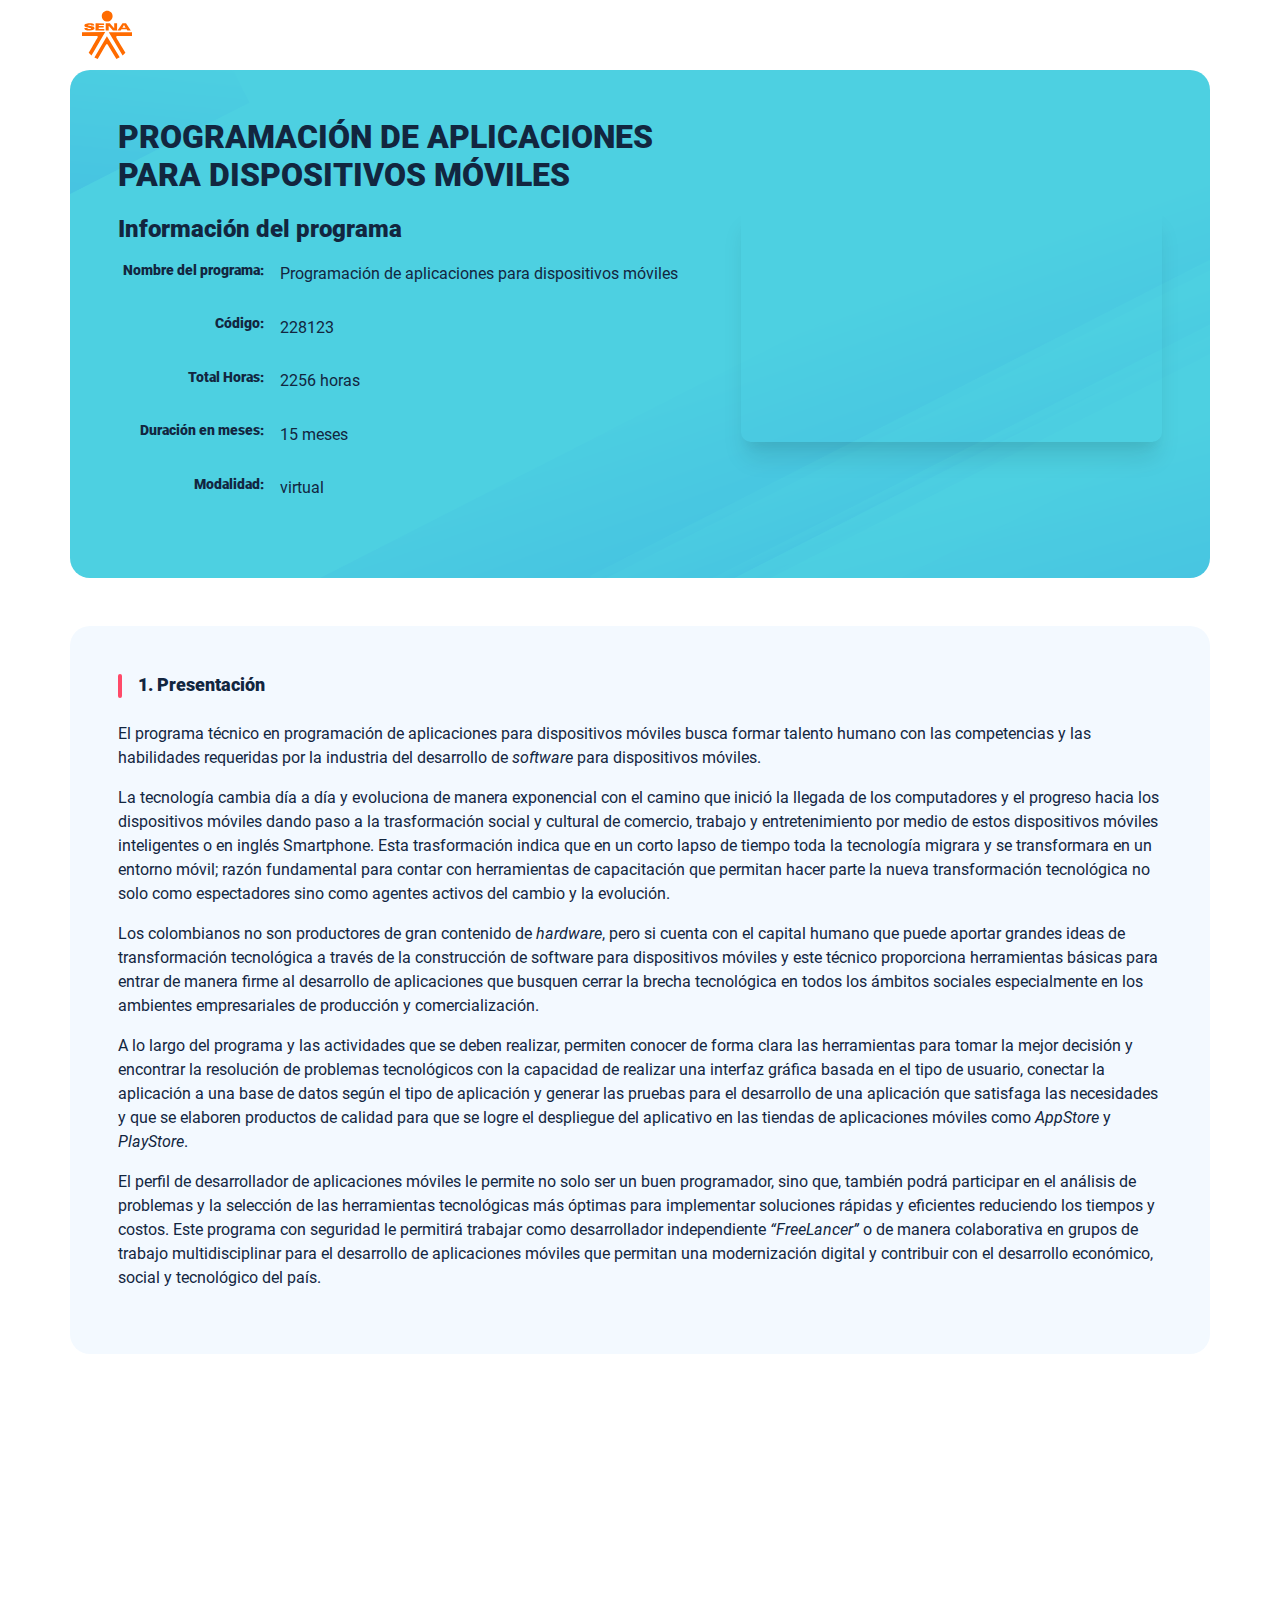
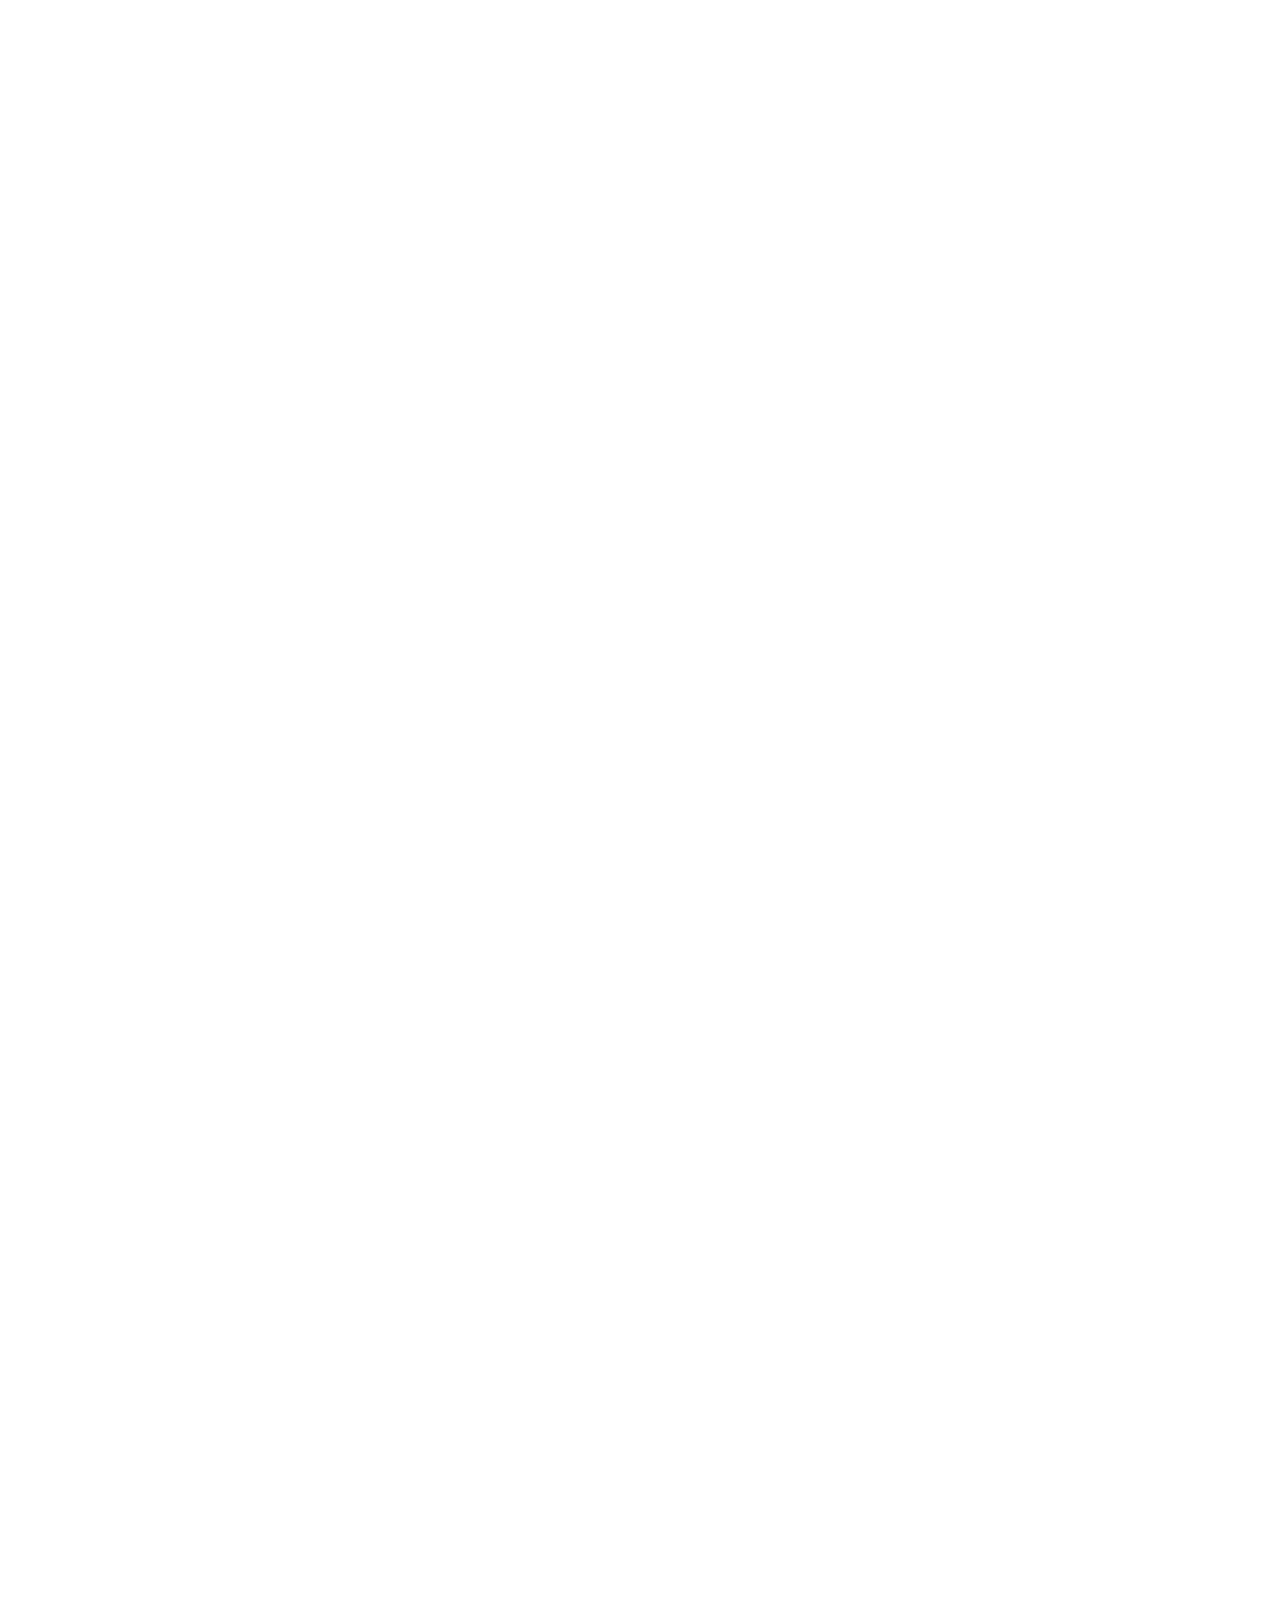
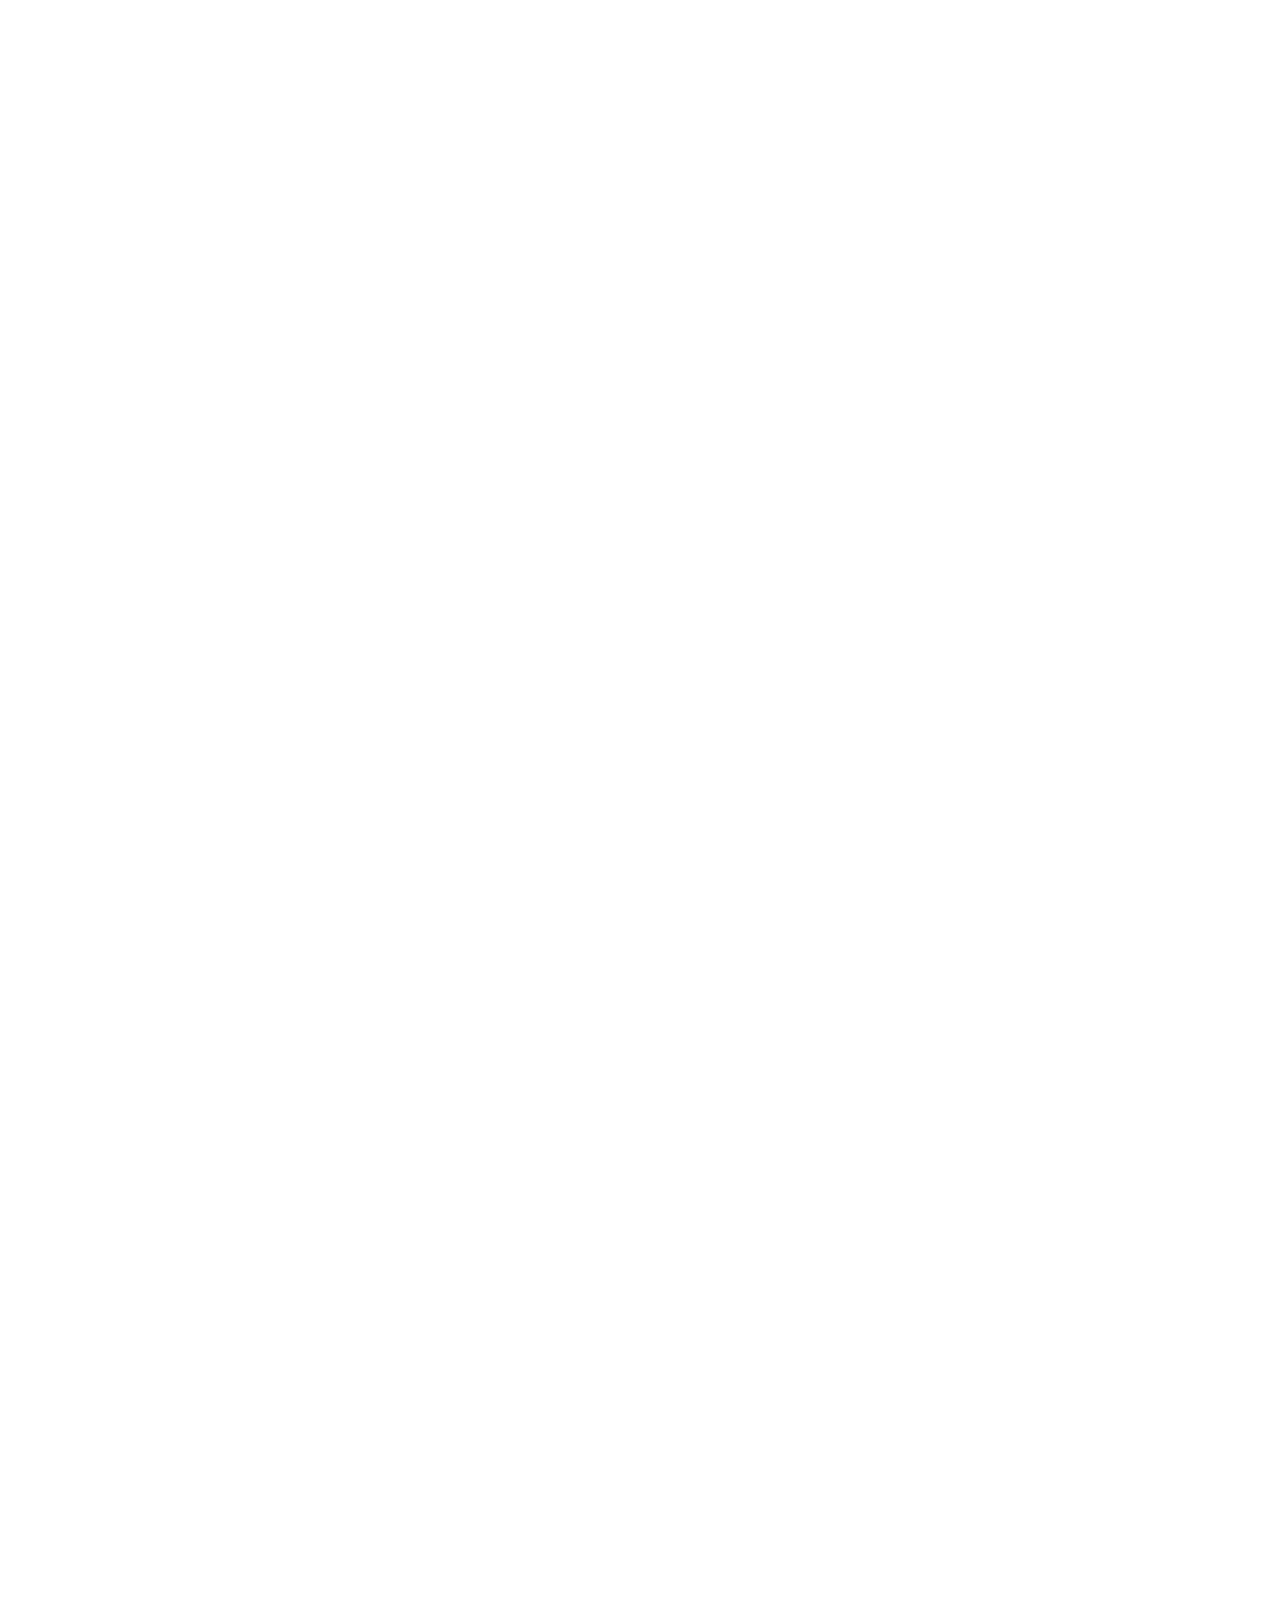
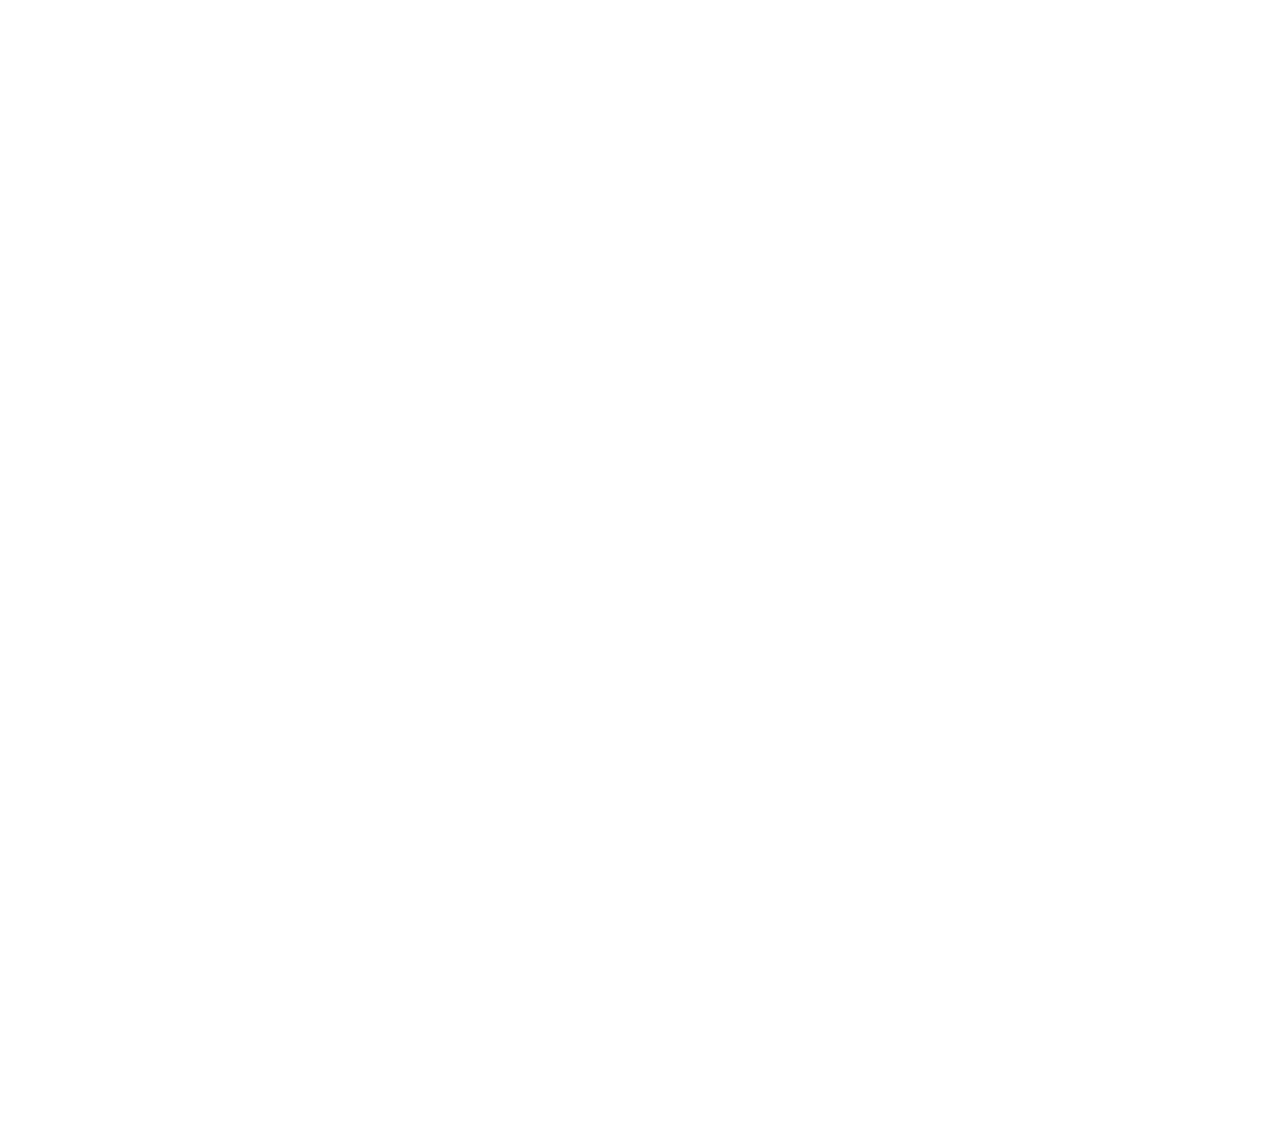
<file: index.html>
<!DOCTYPE html><html lang="es"><head><meta charset="utf-8"><meta http-equiv="X-UA-Compatible" content="IE=edge"><meta name="viewport" content="width=device-width,initial-scale=1"><link rel="icon" href="favicon.ico"><title>PROGRAMACIÓN DE APLICACIONES PARA DISPOSITIVOS MÓVILES</title><link href="css/chunk-027270b8.92cde18b.css" rel="prefetch"><link href="css/chunk-04b93936.2cd5135e.css" rel="prefetch"><link href="css/chunk-0cc9fca2.d035a47c.css" rel="prefetch"><link href="css/chunk-43bc8300.d035a47c.css" rel="prefetch"><link href="css/chunk-4ebcb52d.1dbe8d4a.css" rel="prefetch"><link href="css/chunk-515a8379.a6ab741d.css" rel="prefetch"><link href="css/chunk-5855c82e.d035a47c.css" rel="prefetch"><link href="css/chunk-7781d802.bdae3807.css" rel="prefetch"><link href="css/chunk-7c83fc0b.d035a47c.css" rel="prefetch"><link href="css/chunk-839300a6.b67dc245.css" rel="prefetch"><link href="css/chunk-b6ac33c0.d035a47c.css" rel="prefetch"><link href="css/chunk-d9f92dce.d035a47c.css" rel="prefetch"><link href="js/chunk-0206bfa0.d023db9b.js" rel="prefetch"><link href="js/chunk-027270b8.aabb4570.js" rel="prefetch"><link href="js/chunk-04b93936.325749f3.js" rel="prefetch"><link href="js/chunk-0cc9fca2.9c313e5d.js" rel="prefetch"><link href="js/chunk-13a6037e.19e12573.js" rel="prefetch"><link href="js/chunk-2c06842c.01cd81fc.js" rel="prefetch"><link href="js/chunk-2d208d90.0c5c8838.js" rel="prefetch"><link href="js/chunk-2d21d0e2.cfba1612.js" rel="prefetch"><link href="js/chunk-2d22c123.4bf9df0f.js" rel="prefetch"><link href="js/chunk-2e80bb9a.2f7e547d.js" rel="prefetch"><link href="js/chunk-43bc8300.bfde9199.js" rel="prefetch"><link href="js/chunk-4cdd78c0.7f4745a7.js" rel="prefetch"><link href="js/chunk-4ebcb52d.f21c0efa.js" rel="prefetch"><link href="js/chunk-515a8379.a7f307f4.js" rel="prefetch"><link href="js/chunk-53ccb27e.9e9eee68.js" rel="prefetch"><link href="js/chunk-5855c82e.4215111c.js" rel="prefetch"><link href="js/chunk-7781d802.b8d29164.js" rel="prefetch"><link href="js/chunk-7c83fc0b.54e60458.js" rel="prefetch"><link href="js/chunk-839300a6.29204053.js" rel="prefetch"><link href="js/chunk-b6ac33c0.9ee68808.js" rel="prefetch"><link href="js/chunk-c796899c.db524358.js" rel="prefetch"><link href="js/chunk-d9f92dce.e6c0f8fc.js" rel="prefetch"><link href="css/app.636025e2.css" rel="preload" as="style"><link href="css/chunk-vendors.c7e94fe1.css" rel="preload" as="style"><link href="js/app.48af80d3.js" rel="preload" as="script"><link href="js/chunk-vendors.09681703.js" rel="preload" as="script"><link href="css/chunk-vendors.c7e94fe1.css" rel="stylesheet"><link href="css/app.636025e2.css" rel="stylesheet"></head><body><noscript><strong>We're sorry but Nombre del componente formativo doesn't work properly without JavaScript enabled. Please enable it to continue.</strong></noscript><div id="app"></div><script src="js/chunk-vendors.09681703.js"></script><script src="js/app.48af80d3.js"></script></body></html>
</file>
<file: css/chunk-027270b8.92cde18b.css>
.barra-avance{display:flex;align-items:center;justify-content:space-between;position:fixed;bottom:0;left:0;width:100%;padding:10px;background-color:#d8ecff;transition:transform .5s ease-in-out;z-index:100000}.barra-avance__barra{margin:0 20px;flex:1;position:relative;max-width:800px}.barra-avance__barra--amarilla,.barra-avance__barra--blanca{height:4px}.barra-avance__barra--amarilla:after,.barra-avance__barra--amarilla:before,.barra-avance__barra--blanca:after,.barra-avance__barra--blanca:before{content:"";display:block;width:10px;height:10px;border-radius:50%;position:absolute;top:50%}.barra-avance__barra--amarilla:before,.barra-avance__barra--blanca:before{left:0;transform:translate(-50%,-50%)}.barra-avance__barra--amarilla:after,.barra-avance__barra--blanca:after{right:0;transform:translate(50%,-50%)}.barra-avance__barra--blanca,.barra-avance__barra--blanca:after,.barra-avance__barra--blanca:before{background-color:#fff}.barra-avance__barra--amarilla{position:absolute;width:100%;top:0;background-color:#ffcd0d}.barra-avance__barra--amarilla:after,.barra-avance__barra--amarilla:before{background-color:#ffcd0d}.barra-avance__boton--regresar{background-color:#b0c0d2}.barra-avance__boton--regresar span{color:#111e61!important}.barra-avance__boton--disable{opacity:0;pointer-events:none}.barra-avance--open{transform:translateY(0)}.barra-avance--close{transform:translateY(100%)}
</file>
<file: css/chunk-04b93936.2cd5135e.css>
.separador-container[data-v-57d89f08]{padding:45px 0}.separador[data-v-57d89f08]{height:20px;overflow:hidden;position:relative}.separador[data-v-57d89f08]:after{content:"";position:absolute;top:0;left:50%;display:block;background-color:#ccc;width:40%;height:15px;filter:blur(5px);transform:translate(-50%,-50%);border-radius:50%}
</file>
<file: css/chunk-0cc9fca2.d035a47c.css>
.horizontal-scroll__wrapper[data-v-697fa289]{overflow:hidden}.horizontal-scroll[data-v-697fa289]{display:flex;width:100%;transition:transform .5s ease-in-out;align-items:center}.horizontal-scroll--item-fw[data-v-697fa289]>div{flex-grow:0;flex-shrink:0;width:100%;margin:0!important}
</file>
<file: css/chunk-43bc8300.d035a47c.css>
.horizontal-scroll__wrapper[data-v-697fa289]{overflow:hidden}.horizontal-scroll[data-v-697fa289]{display:flex;width:100%;transition:transform .5s ease-in-out;align-items:center}.horizontal-scroll--item-fw[data-v-697fa289]>div{flex-grow:0;flex-shrink:0;width:100%;margin:0!important}
</file>
<file: css/chunk-4ebcb52d.1dbe8d4a.css>
.header[data-v-ac5b7bd6]{position:sticky;top:0;padding-top:10px;padding-bottom:10px;background-color:#fff;z-index:10010;line-height:1.1em}.header__logo[data-v-ac5b7bd6]{width:50px}@media (max-width:576px){.header__componente-formativo[data-v-ac5b7bd6]{font-size:.8em}}.header__menu[data-v-ac5b7bd6]{cursor:pointer}.header__menu span[data-v-ac5b7bd6]{font-size:.7em;display:block;line-height:1em;text-align:center;color:#111e61}.header__menu__btn[data-v-ac5b7bd6]{width:30px;height:30px;position:relative;margin-bottom:4px}.header__menu__btn .line-1[data-v-ac5b7bd6],.header__menu__btn .line-2[data-v-ac5b7bd6],.header__menu__btn .line-3[data-v-ac5b7bd6]{height:4px;width:30px;background-color:#111e61;transform-origin:center center;position:absolute;left:0;border-radius:2px}.header__menu__btn .line-1[data-v-ac5b7bd6]{top:4px;-webkit-animation:line-1-inactive-data-v-ac5b7bd6 .5s ease-in-out forwards;animation:line-1-inactive-data-v-ac5b7bd6 .5s ease-in-out forwards}.header__menu__btn .line-2[data-v-ac5b7bd6]{top:13px;-webkit-animation:line-2-inactive-data-v-ac5b7bd6 .5s ease-in-out forwards;animation:line-2-inactive-data-v-ac5b7bd6 .5s ease-in-out forwards}.header__menu__btn .line-3[data-v-ac5b7bd6]{top:22px;-webkit-animation:line-3-inactive-data-v-ac5b7bd6 .5s ease-in-out forwards;animation:line-3-inactive-data-v-ac5b7bd6 .5s ease-in-out forwards}.header__menu__btn[data-v-ac5b7bd6]:hover{cursor:pointer}.header__menu__btn--open .line-1[data-v-ac5b7bd6]{-webkit-animation:line-1-active-data-v-ac5b7bd6 .5s ease-in-out forwards;animation:line-1-active-data-v-ac5b7bd6 .5s ease-in-out forwards}.header__menu__btn--open .line-2[data-v-ac5b7bd6]{-webkit-animation:line-2-active-data-v-ac5b7bd6 .5s ease-in-out forwards;animation:line-2-active-data-v-ac5b7bd6 .5s ease-in-out forwards}.header__menu__btn--open .line-3[data-v-ac5b7bd6]{-webkit-animation:line-3-active-data-v-ac5b7bd6 .5s ease-in-out forwards;animation:line-3-active-data-v-ac5b7bd6 .5s ease-in-out forwards}@-webkit-keyframes line-1-active-data-v-ac5b7bd6{0%{transform:translate(0) rotate(0)}50%{transform:translateY(9px) rotate(0)}to{transform:translateY(9px) rotate(45deg)}}@keyframes line-1-active-data-v-ac5b7bd6{0%{transform:translate(0) rotate(0)}50%{transform:translateY(9px) rotate(0)}to{transform:translateY(9px) rotate(45deg)}}@-webkit-keyframes line-2-active-data-v-ac5b7bd6{0%{transform:scale(1)}to{transform:scale(0)}}@keyframes line-2-active-data-v-ac5b7bd6{0%{transform:scale(1)}to{transform:scale(0)}}@-webkit-keyframes line-3-active-data-v-ac5b7bd6{0%{transform:translate(0) rotate(0)}50%{transform:translateY(-9px) rotate(0)}to{transform:translateY(-9px) rotate(-45deg)}}@keyframes line-3-active-data-v-ac5b7bd6{0%{transform:translate(0) rotate(0)}50%{transform:translateY(-9px) rotate(0)}to{transform:translateY(-9px) rotate(-45deg)}}@-webkit-keyframes line-1-inactive-data-v-ac5b7bd6{0%{transform:translateY(9px) rotate(45deg)}50%{transform:translateY(9px) rotate(0)}to{transform:translate(0) rotate(0)}}@keyframes line-1-inactive-data-v-ac5b7bd6{0%{transform:translateY(9px) rotate(45deg)}50%{transform:translateY(9px) rotate(0)}to{transform:translate(0) rotate(0)}}@-webkit-keyframes line-2-inactive-data-v-ac5b7bd6{0%{transform:scale(0)}to{transform:scale(1)}}@keyframes line-2-inactive-data-v-ac5b7bd6{0%{transform:scale(0)}to{transform:scale(1)}}@-webkit-keyframes line-3-inactive-data-v-ac5b7bd6{0%{transform:translateY(-9px) rotate(-45deg)}50%{transform:translateY(-9px) rotate(0)}to{transform:translate(0) rotate(0)}}@keyframes line-3-inactive-data-v-ac5b7bd6{0%{transform:translateY(-9px) rotate(-45deg)}50%{transform:translateY(-9px) rotate(0)}to{transform:translate(0) rotate(0)}}
</file>
<file: css/chunk-515a8379.a6ab741d.css>
.banner-interno{position:relative}.banner-interno__fondo{position:absolute;top:0;bottom:-50px;left:0;right:0;background-color:#4dd0e1;background-size:cover;background-position:50%}.banner-interno__titulo{display:flex;align-items:center}.banner-interno__titulo__icono{display:block;width:32px;height:32px;border-radius:50%;background-color:#12263f;position:relative}.banner-interno__titulo__icono i{color:#4dd0e1;position:absolute;left:50%;top:50%;transform:translate(-50%,-50%)}.banner-interno__titulo h1,.banner-interno__titulo h2,.banner-interno__titulo h3,.banner-interno__titulo h4,.banner-interno__titulo h5,.banner-interno__titulo h6{color:#12263f;line-height:1.1em}
</file>
<file: css/chunk-5855c82e.d035a47c.css>
.horizontal-scroll__wrapper[data-v-697fa289]{overflow:hidden}.horizontal-scroll[data-v-697fa289]{display:flex;width:100%;transition:transform .5s ease-in-out;align-items:center}.horizontal-scroll--item-fw[data-v-697fa289]>div{flex-grow:0;flex-shrink:0;width:100%;margin:0!important}
</file>
<file: css/chunk-7781d802.bdae3807.css>
.aside-menu{position:sticky;top:70px;flex:0 0 0;width:0;min-height:calc(100vh - 70px);max-height:calc(100vh - 70px);background-color:#f3f9ff;transition:flex .5s ease-in-out,width .5s ease-in-out;overflow-x:hidden;z-index:100001}.aside-menu a{color:#111e61}.aside-menu--open{flex:0 0 300px;width:300px}.aside-menu__content{width:300px;display:flex;flex-direction:column;justify-content:space-between;min-height:calc(100vh - 70px);max-height:calc(100vh - 70px);border-right:1px solid #d8ecff}@media (max-height:800px){.aside-menu__content{min-height:800px;max-height:800px;overflow-y:auto}}.aside-menu__header{padding:10px;text-align:center;background-color:#d8ecff}.aside-menu__header h4{margin:0}.aside-menu__menu{overflow-y:auto;flex-grow:1;list-style:none;padding-left:0;margin-bottom:0}.aside-menu__menu__item--active .aside-menu__menu__item__lnk,.aside-menu__menu__item--active .aside-menu__sec-menu__item__lnk{background-color:#d8ecff;font-weight:700}.aside-menu__menu__item--sub-menu:hover,.aside-menu__menu__item:hover,.aside-menu__sec-menu__item:hover{background-color:#d8ecff}.aside-menu__menu__item--sub-menu{padding-left:10px}.aside-menu__menu__item--sub-menu--active .aside-menu__menu__item__lnk,.aside-menu__menu__item--sub-menu--active .aside-menu__sec-menu__item__lnk{background-color:#d8ecff;font-weight:700;position:relative}.aside-menu__menu__item--sub-menu--active .aside-menu__menu__item__lnk:before,.aside-menu__menu__item--sub-menu--active .aside-menu__sec-menu__item__lnk:before{content:"";display:block;position:absolute;left:0;bottom:0;top:0;width:4px;border-radius:2px;background-color:#ff4a69}.aside-menu__menu__item__lnk,.aside-menu__sec-menu__item__lnk{display:flex;align-items:center;padding:10px 15px;line-height:1.1em}.aside-menu__menu__item__lnk i,.aside-menu__menu__item__lnk span,.aside-menu__sec-menu__item__lnk i,.aside-menu__sec-menu__item__lnk span{margin-right:10px}.aside-menu__menu__item__lnk i:last-child,.aside-menu__menu__item__lnk span:last-child,.aside-menu__sec-menu__item__lnk i:last-child,.aside-menu__sec-menu__item__lnk span:last-child{margin-right:0}.aside-menu__sec-menu{background-color:#d8ecff;padding:10px 0;flex-shrink:0;margin-bottom:0}.aside-menu__sec-menu__item{padding:10px 15px}.aside-menu__sec-menu__item__lnk{padding:0;border-radius:1em}.aside-menu__sec-menu__item__lnk i{display:block;width:2em;height:2em;padding:.5em 0;text-align:center;background-color:#fff;border-radius:50%}.aside-menu__sec-menu__item__lnk:hover{background-color:#fff}@media (max-width:992px){.aside-menu{position:fixed;top:70px}}@media (max-width:576px){.aside-menu__sec-menu{padding-bottom:110px}}
</file>
<file: css/chunk-7c83fc0b.d035a47c.css>
.horizontal-scroll__wrapper[data-v-697fa289]{overflow:hidden}.horizontal-scroll[data-v-697fa289]{display:flex;width:100%;transition:transform .5s ease-in-out;align-items:center}.horizontal-scroll--item-fw[data-v-697fa289]>div{flex-grow:0;flex-shrink:0;width:100%;margin:0!important}
</file>
<file: css/chunk-839300a6.b67dc245.css>
.accesibilidad[data-v-e1c081da]{position:fixed;right:0;top:50vh;height:50px;background-color:#111e61;border-top-left-radius:15px;border-bottom-left-radius:15px;transform:translateY(-50%) translateX(100%) translateX(-50px);overflow:hidden;transition:transform .3s ease-in-out,height .3s ease-in-out}.accesibilidad[data-v-e1c081da]:hover{transform:translateY(-50%) translateX(0);height:12.75rem}.accesibilidad [data-v-e1c081da]{color:#fff}.accesibilidad__menu__content .accesibilidad__menu__item[data-v-e1c081da]{cursor:pointer}.accesibilidad__menu__content .accesibilidad__menu__item[data-v-e1c081da]:hover{background-color:#273685}.accesibilidad__menu__content .accesibilidad__menu__item[data-v-e1c081da]:last-child{border:none}.accesibilidad__menu__item[data-v-e1c081da]{display:flex;align-items:center;padding:10px;border-bottom:1px solid #273685;line-height:1em;-webkit-user-select:none;-moz-user-select:none;-ms-user-select:none;user-select:none}.accesibilidad__menu i[data-v-e1c081da]{font-size:30px;font-style:normal;margin-right:10px;line-height:1em}.accesibilidad__menu img[data-v-e1c081da]{width:30px;margin-right:10px}
</file>
<file: css/chunk-b6ac33c0.d035a47c.css>
.horizontal-scroll__wrapper[data-v-697fa289]{overflow:hidden}.horizontal-scroll[data-v-697fa289]{display:flex;width:100%;transition:transform .5s ease-in-out;align-items:center}.horizontal-scroll--item-fw[data-v-697fa289]>div{flex-grow:0;flex-shrink:0;width:100%;margin:0!important}
</file>
<file: css/chunk-d9f92dce.d035a47c.css>
.horizontal-scroll__wrapper[data-v-697fa289]{overflow:hidden}.horizontal-scroll[data-v-697fa289]{display:flex;width:100%;transition:transform .5s ease-in-out;align-items:center}.horizontal-scroll--item-fw[data-v-697fa289]>div{flex-grow:0;flex-shrink:0;width:100%;margin:0!important}
</file>
<file: css/app.636025e2.css>
.creditos td,.creditos th{border-color:#b0c0d2}.header{position:sticky;top:0;padding-top:10px;padding-bottom:10px;background-color:#fff;z-index:10010;line-height:1.1em}.header__logo{width:50px}.banner-principal *{color:#12263f!important}.banner-principal .tarjeta{background-color:#4dd0e1;background-size:cover;background-position:50%}.banner-principal__info{display:flex;flex-direction:column;justify-content:center}.banner-principal__programa{display:flex;align-items:center;margin-bottom:20px}.banner-principal__programa>div{text-transform:uppercase}.banner-principal__datos *{line-height:1.2em}.banner-principal__datos__item{display:flex}.banner-principal__datos__item__titulo{flex:1;text-align:right}.banner-principal__datos__item__texto{margin-top:.15em;flex:3}*,:after,:before{box-sizing:inherit}html{height:100%;line-height:1.15;box-sizing:border-box;-webkit-font-smoothing:antialiased;-moz-osx-font-smoothing:grayscale;-webkit-text-size-adjust:100%;-ms-text-size-adjust:100%;text-rendering:optimizeLegibility}a,abbr,acronym,address,applet,article,aside,audio,b,big,blockquote,body,canvas,caption,center,cite,code,dd,del,details,dfn,div,dl,dt,em,embed,fieldset,figcaption,figure,footer,form,h1,h2,h3,h4,h5,h6,header,hgroup,html,i,iframe,img,ins,kbd,label,legend,li,mark,menu,nav,object,ol,output,p,pre,q,ruby,s,samp,section,small,span,strike,strong,sub,summary,sup,table,tbody,td,tfoot,th,thead,time,tr,tt,u,ul,var,video{margin:0;padding:0;border:0;outline:0;background:transparent;vertical-align:baseline}article,aside,details,figcaption,figure,footer,header,main,menu,nav,section,summary{display:block}[hidden],template{display:none}hr{box-sizing:content-box;height:0;border-bottom:1px solid #e8e8e8;border-left:0;border-right:0;border-top:0;margin:1.5em 0;overflow:visible}[hidden]{display:none}a{font-family:Roboto,sans-serif;font-size:16px;font-weight:400;text-decoration:none;color:#522981;background-color:transparent;transition:all .15s ease-in-out;-webkit-text-decoration-skip:objects}a:active,a:hover{outline-width:0}a:active,a:focus,a:hover{color:#150a20}[type=button],[type=reset],[type=submit],button{-webkit-appearance:none;-moz-appearance:none;appearance:none;cursor:pointer;display:inline-block;vertical-align:middle;border:0;border-radius:5px;color:#522981;background-color:#ffcd0d;font-family:Roboto,sans-serif;font-weight:400;font-size:16px;-webkit-font-smoothing:antialiased;line-height:1em;white-space:nowrap;text-decoration:none;text-transform:none;padding:.75em 1.5em;margin:0;-webkit-user-select:none;-moz-user-select:none;-ms-user-select:none;user-select:none;overflow:visible;transition:background-color .15s ease-in-out}[type=button]:focus,[type=button]:hover,[type=reset]:focus,[type=reset]:hover,[type=submit]:focus,[type=submit]:hover,button:focus,button:hover{background-color:#ffcd0d;color:#522981}[type=button]:disabled,[type=reset]:disabled,[type=submit]:disabled,button:disabled{cursor:not-allowed;opacity:.5}[type=button]:disabled:hover,[type=reset]:disabled:hover,[type=submit]:disabled:hover,button:disabled:hover{background-color:#ffcd0d}input,select,textarea{margin:0;display:block;font-family:Roboto,sans-serif;font-size:16px}input{overflow:visible}[type=color],[type=date],[type=datetime-local],[type=datetime],[type=email],[type=month],[type=number],[type=password],[type=search],[type=tel],[type=text],[type=time],[type=url],[type=week],input:not([type]),select,select[multiple],textarea{background-color:#fff;border:1px solid #e8e8e8;border-radius:5px;box-shadow:inset 0 1px 3px rgba(0,0,0,.06);box-sizing:inherit;margin-bottom:.75em;padding:.5em;transition:border-color .15s ease-in-out;width:100%}[type=color]:hover,[type=date]:hover,[type=datetime-local]:hover,[type=datetime]:hover,[type=email]:hover,[type=month]:hover,[type=number]:hover,[type=password]:hover,[type=search]:hover,[type=tel]:hover,[type=text]:hover,[type=time]:hover,[type=url]:hover,[type=week]:hover,input:not([type]):hover,select:hover,select[multiple]:hover,textarea:hover{border-color:shade(#e8e8e8,20%)}[type=color]:focus,[type=date]:focus,[type=datetime-local]:focus,[type=datetime]:focus,[type=email]:focus,[type=month]:focus,[type=number]:focus,[type=password]:focus,[type=search]:focus,[type=tel]:focus,[type=text]:focus,[type=time]:focus,[type=url]:focus,[type=week]:focus,input:not([type]):focus,select:focus,select[multiple]:focus,textarea:focus{border-color:#ff4a69;box-shadow:inset 0 1px 3px rgba(0,0,0,.06),0 0 5px rgba(70,35,110,.7);outline:none}[type=color]:disabled,[type=date]:disabled,[type=datetime-local]:disabled,[type=datetime]:disabled,[type=email]:disabled,[type=month]:disabled,[type=number]:disabled,[type=password]:disabled,[type=search]:disabled,[type=tel]:disabled,[type=text]:disabled,[type=time]:disabled,[type=url]:disabled,[type=week]:disabled,input:not([type]):disabled,select:disabled,select[multiple]:disabled,textarea:disabled{background-color:shade(#fff,5%);cursor:not-allowed}[type=color]:disabled:hover,[type=date]:disabled:hover,[type=datetime-local]:disabled:hover,[type=datetime]:disabled:hover,[type=email]:disabled:hover,[type=month]:disabled:hover,[type=number]:disabled:hover,[type=password]:disabled:hover,[type=search]:disabled:hover,[type=tel]:disabled:hover,[type=text]:disabled:hover,[type=time]:disabled:hover,[type=url]:disabled:hover,[type=week]:disabled:hover,input:not([type]):disabled:hover,select:disabled:hover,select[multiple]:disabled:hover,textarea:disabled:hover{border:1px solid #e8e8e8}select{text-transform:none;max-width:100%;border-radius:5px}::-webkit-file-upload-button{background-color:#ffcd0d;border:none;cursor:pointer;color:#522981;border-radius:5px;padding:.75em 1.5em}::-webkit-file-upload-button:hover{background-color:#ffcd0d}optgroup{font-weight:700}fieldset{border:1px solid #e8e8e8;background-color:transparent;padding:1.5em;-webkit-margin-start:0;-webkit-margin-end:0;-webkit-padding-before:1.5em;-webkit-padding-start:1.5em;-webkit-padding-end:1.5em;-webkit-padding-after:1.5em}legend{box-sizing:border-box;color:inherit;display:table;max-width:100%;padding:0;white-space:normal;font-weight:600;-webkit-padding-start:0;-webkit-padding-end:0}label,legend{margin-bottom:.375em}label{display:block;font-size:16px;font-family:Roboto,sans-serif;font-weight:900}textarea{overflow:auto;resize:vertical}[type=checkbox],[type=radio]{box-sizing:border-box;padding:0;display:inline;margin-right:.375em}[type=number]::-webkit-inner-spin-button,[type=number]::-webkit-outer-spin-button{height:auto}[type=search]{-webkit-appearance:textfield;outline-offset:-2px}[type=search]::-webkit-search-cancel-button,[type=search]::-webkit-search-decoration{-webkit-appearance:none;-moz-appearance:none}::-moz-placeholder{color:#999}:-ms-input-placeholder{color:#999}::placeholder{color:#999}::-webkit-file-upload-button{-webkit-appearance:button;-moz-appearance:button;font:inherit}[type=file]{margin-bottom:.75em;width:100%}[type=button],[type=reset],[type=submit],button{-webkit-appearance:button}[type=button]::-moz-focus-inner,[type=reset]::-moz-focus-inner,[type=submit]::-moz-focus-inner,button::-moz-focus-inner{border-style:none;padding:0}[type=button]:-moz-focusring,[type=reset]:-moz-focusring,[type=submit]:-moz-focusring,button:-moz-focusring{outline:1px dotted ButtonText}progress{vertical-align:baseline}ol,ul{list-style:none;margin-bottom:1em}dt{font-weight:700}figure,img,picture,svg{margin:0;width:100%;max-width:100%}figcaption{display:block;background-color:#e8e8e8;padding:.75em 1.5em;font-size:.8em;font-weight:700}img,svg{display:block;border-style:none}svg:not(:root){overflow:hidden}audio,canvas,progress,video{display:inline-block}audio:not([controls]){display:none;height:0}template{display:none}table{border-collapse:collapse;border-spacing:0;table-layout:fixed;width:100%}td,th,tr{vertical-align:middle}td,th{border:1px solid #e8e8e8;padding:.75em}th{font-size:.875em;line-height:1.2}td{line-height:1.5}body{font-size:16px;font-weight:400;line-height:1.5}body,h1,h2,h3,h4,h5,h6{color:#12263f;font-family:Roboto,sans-serif}h1,h2,h3,h4,h5,h6{font-weight:900;line-height:1.2;margin:0 0 .75em}h1{font-size:2em}h2{font-size:1.5em}h3{font-size:1.25em}h4{font-size:1.125em}h5{font-size:1em}h6{font-size:.875em}p{font-family:Roboto,sans-serif;font-size:16px;font-weight:400;line-height:1.5;color:#12263f;margin-bottom:1em}b,strong{font-weight:700}dfn,em,i{font-style:italic}br{line-height:2em}u{text-decoration:underline}code,kbd,pre,samp{color:#727997;font-family:Lucida Console,Courier New,monospace;font-size:1em}sub,sup{font-size:75%;line-height:0;position:relative;vertical-align:baseline}sub{bottom:-.25em}sup{top:-.5em}small{font-size:80%}mark{background-color:#ffeb3b;color:#000}abbr[title]{border-bottom:none;text-decoration:underline;-webkit-text-decoration:underline dotted;text-decoration:underline dotted}blockquote,q{quotes:none}::selection{background:#2196f3!important;color:#fff!important;text-shadow:none}::-moz-selection{background:#2196f3!important;color:#fff!important;text-shadow:none}img::selection{background:transparent}img::-moz-selection{background:transparent}body{-webkit-tap-highlight-color:#2196F3!important}details,menu{display:block}summary{display:list-item}@media print{*,:after,:before,:first-letter,:first-line{background:transparent!important;color:#000!important;box-shadow:none!important;text-shadow:none!important}a,a:visited{text-decoration:underline}a[href]:after{content:" (" attr(href) ")"}a abbr[title]:after{content:" (" attr(title) ")"}a[href^="#"]:after,a[href^="javascript:"]:after{content:""}blockquote,pre{border:1px solid #999;page-break-inside:avoid}thead{display:table-header-group}img,tr{page-break-inside:avoid}img{max-width:100%!important}h2,h3,p{orphans:3;widows:3}h2,h3{page-break-after:avoid}}.acordion{position:relative}.acordion__header{display:flex;align-items:center;margin-bottom:25px;cursor:pointer;justify-content:space-between}.acordion__accion__btn--a,.acordion__accion__btn--b{width:40px;height:40px;border-radius:50%;position:relative}.acordion__accion__btn--a i,.acordion__accion__btn--b i{position:absolute;top:50%;left:50%;transform:translate(-50%,-50%)}.acordion__accion__btn--a{background-color:#fff;box-shadow:0 3px 5px 0 rgba(17,30,97,.3)}.acordion__accion__btn--b{border:1px solid #111e61}.acordion__contenido{overflow:hidden;transition:height .5s ease-in-out}.acordion .indicador__container{transform:translateY(15px)}.bloque-texto-a{position:relative}.bloque-texto-a:before{content:"";display:block;position:absolute;top:0;bottom:0;left:50%;right:0}.bloque-texto-a>div{position:relative}.bloque-texto-a__texto{background-color:#fff}.bloque-texto-a p{margin:0}.bloque-texto-a.color-primario{background-color:#e0d2f1}.bloque-texto-a.color-primario:before{background-color:#522981}.bloque-texto-a.color-secundario{background-color:#d4f1f8}.bloque-texto-a.color-secundario:before{background-color:#7dd3e9}.bloque-texto-a.color-acento-contenido{background-color:#ffcad3}.bloque-texto-a.color-acento-contenido:before{background-color:#ff4a69}.bloque-texto-a.color-acento-botones{background-color:#ffeda6}.bloque-texto-a.color-acento-botones:before{background-color:#ffcd0d}.bloque-texto-b{position:relative}.bloque-texto-b:before{content:"";display:block;position:absolute;top:40%;bottom:0;left:35%;right:0}.bloque-texto-b__texto{position:relative}.bloque-texto-b i{font-size:2.5em;color:#ff4a69}.bloque-texto-b i:first-of-type{margin-right:15px}.bloque-texto-b i:last-of-type{margin-left:15px;vertical-align:top}.bloque-texto-b.color-primario:before{background-color:#522981}.bloque-texto-b.color-secundario:before{background-color:#7dd3e9}.bloque-texto-b.color-acento-contenido:before{background-color:#ff4a69}.bloque-texto-b.color-acento-botones:before{background-color:#ffcd0d}.bloque-texto-c i{font-size:2.5em;color:#ff4a69}.bloque-texto-c:after{content:"";display:block;width:30px;height:30px;background-color:#ff4a69;position:relative;left:calc(100% - 30px)}.bloque-texto-c.color-primario{background-color:#522981}.bloque-texto-c.color-secundario{background-color:#7dd3e9}.bloque-texto-c.color-acento-contenido{background-color:#ff4a69}.bloque-texto-c.color-acento-botones{background-color:#ffcd0d}.bloque-texto-d{border-top:1px solid #ff4a69;position:relative}.bloque-texto-d:before{content:"";display:block;position:absolute;top:40%;bottom:0;left:35%;right:0}.bloque-texto-d__texto{position:relative}.bloque-texto-d i{font-size:2.5em;color:#ff4a69}.bloque-texto-d i:first-of-type{margin-right:15px}.bloque-texto-d i:last-of-type{margin-left:15px;vertical-align:top}.bloque-texto-d__autor,.bloque-texto-e__autor{text-align:right;position:relative}.bloque-texto-d.color-primario:before{background-color:#522981}.bloque-texto-d.color-secundario:before{background-color:#7dd3e9}.bloque-texto-d.color-acento-contenido:before{background-color:#ff4a69}.bloque-texto-d.color-acento-botones:before{background-color:#ffcd0d}.bloque-texto-e i{font-size:2.5em;color:#ff4a69}.bloque-texto-e i:first-of-type{margin-right:15px}.bloque-texto-e i:last-of-type{margin-left:15px;vertical-align:top}.bloque-texto-e.color-primario{background-color:#522981}.bloque-texto-e.color-secundario{background-color:#7dd3e9}.bloque-texto-e.color-acento-contenido{background-color:#ff4a69}.bloque-texto-e.color-acento-botones{background-color:#ffcd0d}.bloque-texto-f{display:flex;flex-direction:column;position:relative;padding-bottom:50px}.bloque-texto-f:before{content:"";display:block;position:absolute;top:0;left:0;right:0;bottom:50px}.bloque-texto-f__comillas{position:static}.bloque-texto-f__comillas i{position:absolute;font-size:2.5em;color:#ff4a69}.bloque-texto-f__comillas i:first-of-type{margin-right:15px;top:0;left:40px;transform:translate(-50%,-50%)}.bloque-texto-f__comillas i:last-of-type{margin-left:15px;vertical-align:top;top:calc(100% - 50px);right:10px;margin:0;transform:translate(-50%,-50%)}.bloque-texto-f__texto{position:relative}.bloque-texto-f__autor{text-align:center;position:relative}.bloque-texto-f__avatar{position:relative;height:50px}.bloque-texto-f__avatar__img{background-color:#fff;position:absolute;top:0;left:50%;transform:translateX(-50%);width:100px;border-radius:50%;overflow:hidden;border:5px solid #fff;box-shadow:0 0 10px 0 rgba(0,0,0,.3)}.bloque-texto-f.color-primario:before{background-color:#522981}.bloque-texto-f.color-secundario:before{background-color:#7dd3e9}.bloque-texto-f.color-acento-contenido:before{background-color:#ff4a69}.bloque-texto-f.color-acento-botones:before{background-color:#ffcd0d}.bloque-texto-g{position:relative;display:flex;justify-content:flex-end}.bloque-texto-g__img{width:50%;position:absolute;top:0;left:0;bottom:0;background-position:50%;background-size:cover}.bloque-texto-g__texto{position:relative;width:60%;background-color:hsla(0,0%,100%,.95)}@media (max-width:992px){.bloque-texto-g{padding-top:40%!important}.bloque-texto-g__img{width:100%;height:50%}.bloque-texto-g__texto{width:100%}}@media (max-width:576px){.bloque-texto-g{padding-top:200px!important}.bloque-texto-g__img{height:250px}}.bloque-texto-g.color-primario{background-color:#522981}.bloque-texto-g.color-secundario{background-color:#7dd3e9}.bloque-texto-g.color-acento-contenido{background-color:#ff4a69}.bloque-texto-g.color-acento-botones{background-color:#ffcd0d}.tabs-a__tab{display:block;width:100%;text-align:left;background-color:#d8ecff;padding:15px 20px;border-radius:5px;color:#111e61}.tabs-a__tab__text{overflow:hidden;text-overflow:ellipsis}.tabs-a__tab:last-child{margin-bottom:0!important}.tabs-a__tab:active,.tabs-a__tab:focus,.tabs-a__tab:hover{color:#111e61}.tabs-a__tab__selected{font-weight:700}@media (min-width:992px){.tabs-a__tab__selected{position:relative}.tabs-a__tab__selected:before{content:"";display:block;position:absolute;right:0;top:50%;width:15px;height:15px;transform:translate(5px,-50%) rotate(45deg);background-color:#ffcd0d}}.tabs-a__content-item{opacity:0}.tabs-a__content-item--active{-webkit-animation:tab-content-active .5s ease-in-out forwards;animation:tab-content-active .5s ease-in-out forwards}.tabs-a.color-primario .tabs-a__tab:active,.tabs-a.color-primario .tabs-a__tab:focus,.tabs-a.color-primario .tabs-a__tab:hover,.tabs-a.color-primario .tabs-a__tab__selected{background-color:#522981;color:#fff}.tabs-a.color-primario .tabs-a__tab__selected:before{background-color:#522981}.tabs-a.color-secundario .tabs-a__tab:active,.tabs-a.color-secundario .tabs-a__tab:focus,.tabs-a.color-secundario .tabs-a__tab:hover,.tabs-a.color-secundario .tabs-a__tab__selected{background-color:#7dd3e9;color:#12263f}.tabs-a.color-secundario .tabs-a__tab__selected:before{background-color:#7dd3e9}.tabs-a.color-acento-contenido .tabs-a__tab:active,.tabs-a.color-acento-contenido .tabs-a__tab:focus,.tabs-a.color-acento-contenido .tabs-a__tab:hover,.tabs-a.color-acento-contenido .tabs-a__tab__selected{background-color:#ff4a69;color:#12263f}.tabs-a.color-acento-contenido .tabs-a__tab__selected:before{background-color:#ff4a69}.tabs-a.color-acento-botones .tabs-a__tab:active,.tabs-a.color-acento-botones .tabs-a__tab:focus,.tabs-a.color-acento-botones .tabs-a__tab:hover,.tabs-a.color-acento-botones .tabs-a__tab__selected{background-color:#ffcd0d;color:#12263f}.tabs-a.color-acento-botones .tabs-a__tab__selected:before{background-color:#ffcd0d}@-webkit-keyframes tab-content-active{0%{opacity:0}to{opacity:1}}@keyframes tab-content-active{0%{opacity:0}to{opacity:1}}.tabs-b{border-bottom:1px solid #afafaf}.tabs-b__tab{display:flex;flex-direction:column;align-items:center;padding:20px;background-color:#f6f6f6;border-right:2px solid #afafaf;border-bottom:2px solid #afafaf;cursor:pointer}.tabs-b__tab:active,.tabs-b__tab:focus,.tabs-b__tab:hover{background-color:#e8e8e8}.tabs-b__tab:last-child{border-right:none}.tabs-b__tab__icon{width:50px;margin-bottom:20px}.tabs-b__tab__title{text-align:center;font-size:.875em;line-height:1.1em;display:flex;height:100%;align-items:center}.tabs-b__tab--active{border-top:5px solid!important;border-bottom:none}.tabs-b__tab--active,.tabs-b__tab--active:active,.tabs-b__tab--active:focus,.tabs-b__tab--active:hover{background-color:transparent}.tabs-b__tab--active .tabs-b__tab__title{font-weight:700}@media (min-width:576px) and (max-width:992px){.tabs-b__tab{border-top:2px solid #afafaf}.tabs-b__tab:first-child{border-left:2px solid #afafaf}.tabs-b__tab:last-child{border-right:2px solid #afafaf}.tabs-b__tab:nth-child(4){border-left:2px solid #afafaf}.tabs-b__tab:nth-child(n+4){border-top:none}.tabs-b__tab--active:nth-child(-n+3){border-bottom:2px solid #afafaf}}@media (max-width:576px){.tabs-b__tab:last-child{border-right:2px solid #afafaf}.tabs-b__tab:nth-child(-n+2){border-top:2px solid #afafaf}.tabs-b__tab:nth-child(odd){border-left:2px solid #afafaf}}.tabs-b.color-primario .tabs-b__tab--active{border-top-color:#522981!important}.tabs-b.color-secundario .tabs-b__tab--active{border-top-color:#7dd3e9!important}.tabs-b.color-acento-contenido .tabs-b__tab--active{border-top-color:#ff4a69!important}.tabs-b.color-acento-botones .tabs-b__tab--active{border-top-color:#ffcd0d!important}.tabs-c{border-bottom:1px solid #afafaf}.tabs-c__header{margin-bottom:15px}.tabs-c__tab{border-bottom:4px solid #e8e8e8;line-height:1.2;text-align:center;display:flex;align-items:center;justify-content:center;position:relative}.tabs-c__tab:after,.tabs-c__tab:before{content:"";display:block;position:absolute;transform:translate(-50%,-50%)}.tabs-c__tab:after{width:2px;height:20px;top:50%;right:-2px;background-color:#e8e8e8}.tabs-c__tab:last-child:after{display:none}@media (min-width:992px) and (max-width:1200px){.tabs-c__tab:nth-child(3n):after{display:none}}@media (min-width:576px) and (max-width:992px){.tabs-c__tab:nth-child(2n):after{display:none}}@media (max-width:576px){.tabs-c__tab:after{display:none}}.tabs-c__tab--active{border-bottom:4px solid!important}.tabs-c__tab--active:before{width:0;height:0;border-left:10px solid transparent;border-right:10px solid transparent;border-top:10px solid;left:50%;top:calc(100% + 6px)}.tabs-c__tab--active:active,.tabs-c__tab--active:focus,.tabs-c__tab--active:hover{background-color:transparent}.tabs-c__tab--active .tabs-b__tab__title{font-weight:700}.tabs-c.color-primario .tabs-c__tab--active{border-bottom-color:#522981!important}.tabs-c.color-primario .tabs-c__tab--active:before{border-top-color:#522981}.tabs-c.color-secundario .tabs-c__tab--active{border-bottom-color:#7dd3e9!important}.tabs-c.color-secundario .tabs-c__tab--active:before{border-top-color:#7dd3e9}.tabs-c.color-acento-contenido .tabs-c__tab--active{border-bottom-color:#ff4a69!important}.tabs-c.color-acento-contenido .tabs-c__tab--active:before{border-top-color:#ff4a69}.tabs-c.color-acento-botones .tabs-c__tab--active{border-bottom-color:#ffcd0d!important}.tabs-c.color-acento-botones .tabs-c__tab--active:before{border-top-color:#ffcd0d}.fade-enter-active,.fade-leave-active{transition:opacity .5s}.fade-enter,.fade-leave-to{opacity:0}table *{line-height:1.2}table caption{margin-top:5px;color:#12263f;font-size:.8em;background-color:#e8e8e8;padding:.75em 1.5em;font-weight:700}.tabla-a{overflow-x:auto}.tabla-a table{min-width:700px}.tabla-a thead{border-top:5px solid;color:#111e61;background-color:#e8e8e8}.tabla-a th{border-color:#e8e8e8;font-weight:700;text-align:center}.tabla-a.color-primario thead{border-color:#522981}.tabla-a.color-secundario thead{border-color:#7dd3e9}.tabla-a.color-acento-contenido thead{border-color:#ff4a69}.tabla-a.color-acento-botones thead{border-color:#ffcd0d}.tabla-b,.tabla-c{overflow-x:auto}.tabla-b__header{background-color:#ff4a69;padding:15px;text-align:center;position:sticky;left:0}.tabla-b__header *{color:#fff}.tabla-b table,.tabla-c table{table-layout:auto;min-width:700px}.tabla-b tr:nth-child(2n),.tabla-c tr:nth-child(2n){background-color:hsla(0,0%,91%,.4)}.tabla-b td,.tabla-b th,.tabla-c td,.tabla-c th{border:none;padding:20px 40px}.tabla-b th,.tabla-c th{width:200px;border-right:1px solid #e8e8e8}.color-primario.tabla-c .tabla-b__header,.tabla-b.color-primario .tabla-b__header{background-color:#522981}.color-primario.tabla-c .tabla-b__header *,.tabla-b.color-primario .tabla-b__header *{color:#fff}.color-secundario.tabla-c .tabla-b__header,.tabla-b.color-secundario .tabla-b__header{background-color:#7dd3e9}.color-secundario.tabla-c .tabla-b__header *,.tabla-b.color-secundario .tabla-b__header *{color:#12263f}.color-acento-contenido.tabla-c .tabla-b__header,.tabla-b.color-acento-contenido .tabla-b__header{background-color:#ff4a69}.color-acento-contenido.tabla-c .tabla-b__header *,.tabla-b.color-acento-contenido .tabla-b__header *{color:#12263f}.color-acento-botones.tabla-c .tabla-b__header,.tabla-b.color-acento-botones .tabla-b__header{background-color:#ffcd0d}.color-acento-botones.tabla-c .tabla-b__header *,.tabla-b.color-acento-botones .tabla-b__header *{color:#12263f}.tabla-c{box-shadow:0 0 10px 0 rgba(0,0,0,.25)}.tabla-c table{border-radius:10px;border-collapse:collapse}.tabla-c caption{border-radius:0}.tabla-c td,.tabla-c th{border:none;padding:20px}.tabla-c th{width:16%}.tabla-c th+td{width:36%}.tabla-c td{width:16%}.tabla-c td:first-child{width:36%}.linea-tiempo-a{position:relative;padding:30px 0}.linea-tiempo-a__row{display:flex;align-items:center;margin-bottom:90px;position:relative;cursor:pointer}.linea-tiempo-a__row:after,.linea-tiempo-a__row:before{content:"";display:block;top:50%;left:50%;width:40px;height:40px;border-radius:50%;position:absolute;transform:translate(-50%,-50%)}.linea-tiempo-a__row:after{width:20px;height:20px;background:#d2e1f1}.linea-tiempo-a__row:nth-child(2n){flex-direction:row-reverse}.linea-tiempo-a__row:nth-child(2n) .linea-tiempo-a__content{text-align:left}.linea-tiempo-a__row:nth-child(2n) .linea-tiempo-a__text{align-items:flex-start;margin-right:0;margin-left:80px}.linea-tiempo-a__row:nth-child(2n) .linea-tiempo-a__icon{justify-content:flex-end}.linea-tiempo-a__row:nth-child(2n) .linea-tiempo-a__icon__container{margin-left:0;margin-right:50px}.linea-tiempo-a__row:nth-child(2n) .linea-tiempo-a__icon__container:before{left:auto;right:0;transform:translate(35%,-50%) rotate(45deg)}.linea-tiempo-a__row:nth-child(2n):hover .linea-tiempo-a__icon__container{transform:scale(1.3) translateX(-15px)}.linea-tiempo-a__row:nth-child(2n):hover .linea-tiempo-a__text{transform:translateX(-30px)}.linea-tiempo-a__row:hover .linea-tiempo-a__icon__container{transform:scale(1.3) translateX(15px)}.linea-tiempo-a__row:hover .linea-tiempo-a__text{transform:translateX(30px)}.linea-tiempo-a__row:last-child{margin-bottom:0}.linea-tiempo-a__content{width:50%;text-align:right}.linea-tiempo-a__content span{display:block;margin:0;max-width:250px;line-height:1.1em}.linea-tiempo-a__text{display:flex;flex-direction:column;align-items:flex-end;margin-right:80px;transition:transform .3s ease-in-out}.linea-tiempo-a__icon{display:flex}.linea-tiempo-a__icon__container{position:relative;width:130px;height:130px;background:#ff4a69;border-radius:50%;margin-left:50px;transition:transform .3s ease-in-out;display:flex;justify-content:center;align-items:center}.linea-tiempo-a__icon__container:before{content:"";display:block;top:50%;left:0;width:30px;height:30px;position:absolute;background:#ff4a69;transform:translate(-35%,-50%) rotate(45deg)}.linea-tiempo-a__icon__container span{position:relative;text-align:center;font-weight:900}.linea-tiempo-a__icon img{width:60px;position:absolute;top:50%;left:50%;transform:translate(-50%,-50%)}.linea-tiempo-a:before{content:"";display:block;top:0;left:50%;width:10px;height:100%;border-radius:5px;position:absolute;background:#d2e1f1;transform:translate(-50%)}@media screen and (max-width:768px){.linea-tiempo-a__row:nth-child(2n) .linea-tiempo-a__text{margin-left:40px}.linea-tiempo-a__row:nth-child(2n):hover .linea-tiempo-a__icon__container{transform:scale(1.3) translateX(-5px)}.linea-tiempo-a__row:nth-child(2n):hover .linea-tiempo-a__text{transform:translateX(-10px)}.linea-tiempo-a__row:hover .linea-tiempo-a__icon__container{transform:scale(1.3) translateX(5px)}.linea-tiempo-a__row:hover .linea-tiempo-a__text{transform:translateX(10px)}.linea-tiempo-a__text{margin-right:40px}}@media screen and (max-width:450px){.linea-tiempo-a__content span{font-size:16px}.linea-tiempo-a__icon__container{width:100px;height:100px}.linea-tiempo-a__icon__container span{font-size:16px}.linea-tiempo-a__icon__inner{width:100%;height:100%}.linea-tiempo-a__icon__inner:after{width:70px;height:70px}.linea-tiempo-a__icon img{width:40px}}.linea-tiempo-a.color-primario .linea-tiempo-a__row:before{background-color:#522981}.linea-tiempo-a.color-primario .linea-tiempo-a__icon__container{background-color:#522981;color:#fff}.linea-tiempo-a.color-primario .linea-tiempo-a__icon__container:before{background-color:#522981}.linea-tiempo-a.color-secundario .linea-tiempo-a__row:before{background-color:#7dd3e9}.linea-tiempo-a.color-secundario .linea-tiempo-a__icon__container{background-color:#7dd3e9;color:#12263f}.linea-tiempo-a.color-secundario .linea-tiempo-a__icon__container:before{background-color:#7dd3e9}.linea-tiempo-a.color-acento-contenido .linea-tiempo-a__row:before{background-color:#ff4a69}.linea-tiempo-a.color-acento-contenido .linea-tiempo-a__icon__container{background-color:#ff4a69;color:#12263f}.linea-tiempo-a.color-acento-contenido .linea-tiempo-a__icon__container:before{background-color:#ff4a69}.linea-tiempo-a.color-acento-botones .linea-tiempo-a__row:before{background-color:#ffcd0d}.linea-tiempo-a.color-acento-botones .linea-tiempo-a__icon__container{background-color:#ffcd0d;color:#12263f}.linea-tiempo-a.color-acento-botones .linea-tiempo-a__icon__container:before{background-color:#ffcd0d}.linea-tiempo-b{position:relative}.linea-tiempo-b__icon{padding-top:100%;border-radius:50%;position:relative}.linea-tiempo-b__icon:after{content:"";display:block;width:15px;height:4px;position:absolute;left:100%;top:50%;transform:translateY(-50%)}.linea-tiempo-b__icon img{position:absolute;width:80%;top:50%;left:50%;transform:translate(-50%,-50%)}.linea-tiempo-b__row{margin-bottom:50px}.linea-tiempo-b__row:last-child{margin-bottom:0}@media (min-width:768px){.linea-tiempo-b__row:nth-child(odd){flex-direction:row-reverse}.linea-tiempo-b__row:nth-child(odd) .linea-tiempo-b__content{text-align:right}.linea-tiempo-b__row:nth-child(odd) .linea-tiempo-b__icon:after{right:100%;left:auto}}.linea-tiempo-b__line{margin-left:calc(50% - 2px)}.linea-tiempo-b__line:after{content:"";display:block;position:absolute;border-left:4px dotted #727997;top:0;bottom:0}.linea-tiempo-b.color-primario .linea-tiempo-b__icon,.linea-tiempo-b.color-primario .linea-tiempo-b__icon:after{background-color:#522981}.linea-tiempo-b.color-secundario .linea-tiempo-b__icon,.linea-tiempo-b.color-secundario .linea-tiempo-b__icon:after{background-color:#7dd3e9}.linea-tiempo-b.color-acento-contenido .linea-tiempo-b__icon,.linea-tiempo-b.color-acento-contenido .linea-tiempo-b__icon:after{background-color:#ff4a69}.linea-tiempo-b.color-acento-botones .linea-tiempo-b__icon,.linea-tiempo-b.color-acento-botones .linea-tiempo-b__icon:after{background-color:#ffcd0d}.linea-tiempo-c{display:flex;flex-direction:column}.linea-tiempo-c__header{display:flex}.linea-tiempo-c__header__items{display:flex;flex:auto}.linea-tiempo-c__header__item{display:flex;flex-direction:column;align-items:center;cursor:pointer}.linea-tiempo-c__header__item__line-container{width:100%;display:flex;align-items:center}.linea-tiempo-c__header__item__line-container:after,.linea-tiempo-c__header__item__line-container:before{content:"";display:block;width:50%;height:3px;background-color:#ccc}.linea-tiempo-c__header__item__dot{min-width:20px;max-width:20px;min-height:20px;max-height:20px;border:3px solid #ccc;border-radius:50%}.linea-tiempo-c__header__item--active .linea-tiempo-c__header__item__year{font-weight:900}.linea-tiempo-c__header__item--active .linea-tiempo-c__header__item__line-container:before{background-color:#ff4a69}.linea-tiempo-c__header__item--active .linea-tiempo-c__header__item__dot{border-color:#ff4a69;position:relative}.linea-tiempo-c__header__item--active .linea-tiempo-c__header__item__dot:after{content:"";display:block;width:9px;height:9px;background-color:#ff4a69;border-radius:50%;position:absolute;left:50%;top:50%;transform:translate(-50%,-50%)}.linea-tiempo-c__header__item--before .linea-tiempo-c__header__item__line-container:after,.linea-tiempo-c__header__item--before .linea-tiempo-c__header__item__line-container:before{background-color:#ff4a69}.linea-tiempo-c__header__item--before .linea-tiempo-c__header__item__dot{border-color:#ff4a69}.linea-tiempo-c__header__item:first-child .linea-tiempo-c__header__item__line-container:before,.linea-tiempo-c__header__item:last-child .linea-tiempo-c__header__item__line-container:after{background-color:transparent!important}.linea-tiempo-c__header__btn,.linea-tiempo-c__header__btn--left,.linea-tiempo-c__header__btn--right,.pasos-b__header__btn--left,.pasos-b__header__btn--right{min-width:50px;max-width:50px;min-height:50px;max-height:50px;flex:auto;border-radius:50%;border:2px solid #ccc;background-color:#fff;position:relative;cursor:pointer;transition:border-color .2s ease-in-out}.linea-tiempo-c__header__btn--left i,.linea-tiempo-c__header__btn--right i,.linea-tiempo-c__header__btn i,.pasos-b__header__btn--left i,.pasos-b__header__btn--right i{position:absolute;left:50%;top:50%;transform:translate(-45%,-45%);font-size:1.3em;display:block;line-height:1em}.linea-tiempo-c__header__btn--left:hover,.linea-tiempo-c__header__btn--right:hover,.linea-tiempo-c__header__btn:hover,.pasos-b__header__btn--left:hover,.pasos-b__header__btn--right:hover{border-color:#ff4a69}@media (max-width:768px){.linea-tiempo-c__header__items{flex-wrap:wrap;justify-content:center}.linea-tiempo-c__header__item{flex:none;min-width:25%;margin-bottom:10px}}@media (max-width:576px){.linea-tiempo-c__header__btn,.linea-tiempo-c__header__btn--left,.linea-tiempo-c__header__btn--right,.pasos-b__header__btn--left,.pasos-b__header__btn--right{min-width:30px;max-width:30px;min-height:30px;max-height:30px}}.linea-tiempo-c.color-primario .linea-tiempo-c__header__item--active .linea-tiempo-c__header__item__line-container:before{background-color:#522981}.linea-tiempo-c.color-primario .linea-tiempo-c__header__item--active .linea-tiempo-c__header__item__dot{border-color:#522981}.linea-tiempo-c.color-primario .linea-tiempo-c__header__item--active .linea-tiempo-c__header__item__dot:after,.linea-tiempo-c.color-primario .linea-tiempo-c__header__item--before .linea-tiempo-c__header__item__line-container:after,.linea-tiempo-c.color-primario .linea-tiempo-c__header__item--before .linea-tiempo-c__header__item__line-container:before{background-color:#522981}.linea-tiempo-c.color-primario .linea-tiempo-c__header__item--before .linea-tiempo-c__header__item__dot{border-color:#522981}.linea-tiempo-c.color-secundario .linea-tiempo-c__header__item--active .linea-tiempo-c__header__item__line-container:before{background-color:#7dd3e9}.linea-tiempo-c.color-secundario .linea-tiempo-c__header__item--active .linea-tiempo-c__header__item__dot{border-color:#7dd3e9}.linea-tiempo-c.color-secundario .linea-tiempo-c__header__item--active .linea-tiempo-c__header__item__dot:after,.linea-tiempo-c.color-secundario .linea-tiempo-c__header__item--before .linea-tiempo-c__header__item__line-container:after,.linea-tiempo-c.color-secundario .linea-tiempo-c__header__item--before .linea-tiempo-c__header__item__line-container:before{background-color:#7dd3e9}.linea-tiempo-c.color-secundario .linea-tiempo-c__header__item--before .linea-tiempo-c__header__item__dot{border-color:#7dd3e9}.linea-tiempo-c.color-acento-contenido .linea-tiempo-c__header__item--active .linea-tiempo-c__header__item__line-container:before{background-color:#ff4a69}.linea-tiempo-c.color-acento-contenido .linea-tiempo-c__header__item--active .linea-tiempo-c__header__item__dot{border-color:#ff4a69}.linea-tiempo-c.color-acento-contenido .linea-tiempo-c__header__item--active .linea-tiempo-c__header__item__dot:after,.linea-tiempo-c.color-acento-contenido .linea-tiempo-c__header__item--before .linea-tiempo-c__header__item__line-container:after,.linea-tiempo-c.color-acento-contenido .linea-tiempo-c__header__item--before .linea-tiempo-c__header__item__line-container:before{background-color:#ff4a69}.linea-tiempo-c.color-acento-contenido .linea-tiempo-c__header__item--before .linea-tiempo-c__header__item__dot{border-color:#ff4a69}.linea-tiempo-c.color-acento-botones .linea-tiempo-c__header__item--active .linea-tiempo-c__header__item__line-container:before{background-color:#ffcd0d}.linea-tiempo-c.color-acento-botones .linea-tiempo-c__header__item--active .linea-tiempo-c__header__item__dot{border-color:#ffcd0d}.linea-tiempo-c.color-acento-botones .linea-tiempo-c__header__item--active .linea-tiempo-c__header__item__dot:after,.linea-tiempo-c.color-acento-botones .linea-tiempo-c__header__item--before .linea-tiempo-c__header__item__line-container:after,.linea-tiempo-c.color-acento-botones .linea-tiempo-c__header__item--before .linea-tiempo-c__header__item__line-container:before{background-color:#ffcd0d}.linea-tiempo-c.color-acento-botones .linea-tiempo-c__header__item--before .linea-tiempo-c__header__item__dot{border-color:#ffcd0d}.linea-tiempo-c .indicador__container{transform:translateY(10px)}.linea-tiempo-d__item--selected .linea-tiempo-d__item__content__title,.linea-tiempo-d__item--selected .linea-tiempo-d__item__number{font-weight:700}.linea-tiempo-d__item__col-number{display:flex;flex-direction:column}.linea-tiempo-d__item__dots{flex:1;display:flex;justify-content:center;padding:5px 0}.linea-tiempo-d__item__dots:after{content:"";display:block;width:0;height:100%;border-left:5px dotted #d8ecff}.linea-tiempo-d__item__number{justify-content:center;min-width:40px;transition:background-color .3s ease-in-out,color .3s ease-in-out}.linea-tiempo-d__item__content__title,.linea-tiempo-d__item__number{display:flex;align-items:center;height:40px;cursor:pointer}.linea-tiempo-d__item__content__title:hover{font-weight:700}.linea-tiempo-d__item__content__slot{overflow:hidden;transition:height .5s ease-in-out}.linea-tiempo-d .tarjeta{border-radius:5px}.linea-tiempo-d.color-primario .linea-tiempo-d__item--selected .linea-tiempo-d__item__number{background-color:#522981;color:#fff}.linea-tiempo-d.color-secundario .linea-tiempo-d__item--selected .linea-tiempo-d__item__number{background-color:#7dd3e9;color:#12263f}.linea-tiempo-d.color-acento-contenido .linea-tiempo-d__item--selected .linea-tiempo-d__item__number{background-color:#ff4a69;color:#12263f}.linea-tiempo-d.color-acento-botones .linea-tiempo-d__item--selected .linea-tiempo-d__item__number{background-color:#ffcd0d;color:#12263f}.anexo{display:block;background-color:#f3f9ff;position:relative;margin-left:30px;padding:20px;padding-left:50px;white-space:normal;text-align:left;border-radius:10px}.anexo *{line-height:1.2;color:#2196f3}.anexo p{margin-bottom:0}.anexo__icono{width:45px;position:absolute;left:-15px;top:0}.anexo:active,.anexo:focus,.anexo:hover{background-color:#daecff}.pasos-a,.pasos-a__numero{position:relative}.pasos-a__numero{align-self:stretch}.pasos-a__numero:after{content:"";position:absolute;border-left:3px solid;z-index:1}.pasos-a .bottom:after{height:50%;left:50%;top:50%}.pasos-a .full:after{height:100%;left:50%}.pasos-a .top:after{height:50%;left:50%;top:0}.pasos-a__linea div{padding:0;height:40px}.pasos-a__linea .hor-line{border-top:3px solid;margin:0;top:17px;position:relative}.pasos-a__linea__esquina{display:flex;overflow:hidden}.pasos-a__linea__esquina__linea{border:3px solid;width:100%;position:relative;border-radius:15px}.pasos-a__linea .top-right{left:50%;top:-50%}.pasos-a__linea .left-bottom{left:calc(-50% + 3px);top:calc(50% - 3px)}.pasos-a__linea .top-left{left:calc(-50% + 3px);top:-50%}.pasos-a__linea .right-bottom{left:50%;top:calc(50% - 3px)}.pasos-a__circle{width:50px;height:50px;border-radius:50%;z-index:2;position:relative}.pasos-a__circle div{position:absolute;top:50%;left:50%;transform:translate(-50%,-50%)}.pasos-a.color-primario .pasos-a__numero:after{border-left-color:#522981}.pasos-a.color-primario .pasos-a__linea .hor-line{border-top-color:#522981}.pasos-a.color-primario .pasos-a__linea__esquina__linea{border-color:#522981}.pasos-a.color-primario .pasos-a__circle{background-color:#522981}.pasos-a.color-primario .pasos-a__circle div{color:#fff}.pasos-a.color-secundario .pasos-a__numero:after{border-left-color:#7dd3e9}.pasos-a.color-secundario .pasos-a__linea .hor-line{border-top-color:#7dd3e9}.pasos-a.color-secundario .pasos-a__linea__esquina__linea{border-color:#7dd3e9}.pasos-a.color-secundario .pasos-a__circle{background-color:#7dd3e9}.pasos-a.color-secundario .pasos-a__circle div{color:#12263f}.pasos-a.color-acento-contenido .pasos-a__numero:after{border-left-color:#ff4a69}.pasos-a.color-acento-contenido .pasos-a__linea .hor-line{border-top-color:#ff4a69}.pasos-a.color-acento-contenido .pasos-a__linea__esquina__linea{border-color:#ff4a69}.pasos-a.color-acento-contenido .pasos-a__circle{background-color:#ff4a69}.pasos-a.color-acento-contenido .pasos-a__circle div{color:#12263f}.pasos-a.color-acento-botones .pasos-a__numero:after{border-left-color:#ffcd0d}.pasos-a.color-acento-botones .pasos-a__linea .hor-line{border-top-color:#ffcd0d}.pasos-a.color-acento-botones .pasos-a__linea__esquina__linea{border-color:#ffcd0d}.pasos-a.color-acento-botones .pasos-a__circle{background-color:#ffcd0d}.pasos-a.color-acento-botones .pasos-a__circle div{color:#12263f}.pasos-b{flex-direction:column}.pasos-b,.pasos-b__header{display:flex}.pasos-b__header__items{display:flex;flex:auto}.pasos-b__header__item{display:flex;flex-direction:column;align-items:center}.pasos-b__header__item__tittle{text-align:center;line-height:1.1em}.pasos-b__header__item__line-container{width:100%;display:flex;align-items:center;margin-bottom:10px}.pasos-b__header__item__line-container:after,.pasos-b__header__item__line-container:before{content:"";display:block;width:50%;height:3px;background-color:#ccc}.pasos-b__header__item__dot{min-width:40px;max-width:40px;min-height:40px;max-height:40px;border:3px solid #ccc;border-radius:50%;position:relative}.pasos-b__header__item__dot i,.pasos-b__header__item__dot span{display:block;position:absolute;left:50%;top:50%;transform:translate(-50%,-50%);line-height:1em}.pasos-b__header__item__dot i{color:#fff;display:none}.pasos-b__header__item--active .pasos-b__header__item__tittle{font-weight:900}.pasos-b__header__item--active .pasos-b__header__item__line-container:before{background-color:#6ec071}.pasos-b__header__item--active .pasos-b__header__item__dot{position:relative}.pasos-b__header__item--active .pasos-b__header__item__dot span{color:#fff}.pasos-b__header__item--before .pasos-b__header__item__line-container:after,.pasos-b__header__item--before .pasos-b__header__item__line-container:before{background-color:#6ec071}.pasos-b__header__item--before .pasos-b__header__item__dot{border-color:#6ec071;background-color:#6ec071}.pasos-b__header__item--before .pasos-b__header__item__dot span{display:none}.pasos-b__header__item--before .pasos-b__header__item__dot i{display:block}.pasos-b__header__item:first-child .pasos-b__header__item__line-container:before,.pasos-b__header__item:last-child .pasos-b__header__item__line-container:after{background-color:transparent}.pasos-b__header__btn{min-width:50px;max-width:50px;min-height:50px;max-height:50px;flex:auto;border-radius:50%;border:2px solid #ccc;background-color:#fff;position:relative;cursor:pointer;transition:border-color .2s ease-in-out}.pasos-b__header__btn i{position:absolute;left:50%;top:50%;transform:translate(-45%,-45%);font-size:1.3em;display:block;line-height:1em}.pasos-b__header__btn:hover{border-color:#ff4a69}.pasos-b__header .horizontal-scroll{align-items:baseline!important}@media (max-width:768px){.pasos-b__header__items{flex-wrap:wrap;justify-content:center}.pasos-b__header__item{flex:none;min-width:25%;margin-bottom:10px}}@media (max-width:576px){.pasos-b__header__btn{min-width:30px;max-width:30px;min-height:30px;max-height:30px}}.pasos-b.color-primario .pasos-b__header__item--active .pasos-b__header__item__dot{border-color:#522981;background-color:#522981}.pasos-b.color-primario .pasos-b__header__item--active .pasos-b__header__item__dot span{color:#fff}.pasos-b.color-secundario .pasos-b__header__item--active .pasos-b__header__item__dot{border-color:#7dd3e9;background-color:#7dd3e9}.pasos-b.color-secundario .pasos-b__header__item--active .pasos-b__header__item__dot span{color:#12263f}.pasos-b.color-acento-contenido .pasos-b__header__item--active .pasos-b__header__item__dot{border-color:#ff4a69;background-color:#ff4a69}.pasos-b.color-acento-contenido .pasos-b__header__item--active .pasos-b__header__item__dot span{color:#12263f}.pasos-b.color-acento-botones .pasos-b__header__item--active .pasos-b__header__item__dot{border-color:#ffcd0d;background-color:#ffcd0d}.pasos-b.color-acento-botones .pasos-b__header__item--active .pasos-b__header__item__dot span{color:#12263f}.pasos-b .indicador__container{transform:translateY(15px)}.video{position:relative;padding-top:56.25%}.video iframe{position:absolute;top:0;left:0;width:100%;height:100%}.imagen-titulo,.imagen-titulo--der,.imagen-titulo--izq{position:relative}.imagen-titulo--der:before,.imagen-titulo--izq:before,.imagen-titulo:before{content:"";display:block;position:absolute;width:50%;height:70%;bottom:-10px;border-radius:10px}.imagen-titulo--der figure,.imagen-titulo--izq figure,.imagen-titulo figure{position:relative}.imagen-titulo__titulo{position:absolute;bottom:10%;background-color:#7dd3e9;padding:10px}.imagen-titulo--der{margin-right:10px}.imagen-titulo--der:before{right:-10px}.imagen-titulo--der .imagen-titulo__titulo{right:0}.imagen-titulo--izq{margin-left:10px}.imagen-titulo--izq:before{left:-10px}.imagen-titulo--izq .imagen-titulo__titulo{left:0}.color-primario.imagen-titulo--der .imagen-titulo__titulo,.color-primario.imagen-titulo--der:before,.color-primario.imagen-titulo--izq .imagen-titulo__titulo,.color-primario.imagen-titulo--izq:before,.imagen-titulo.color-primario .imagen-titulo__titulo,.imagen-titulo.color-primario:before{background-color:#522981}.color-primario.imagen-titulo--der .imagen-titulo__titulo *,.color-primario.imagen-titulo--izq .imagen-titulo__titulo *,.imagen-titulo.color-primario .imagen-titulo__titulo *{color:#fff}.color-secundario.imagen-titulo--der .imagen-titulo__titulo,.color-secundario.imagen-titulo--der:before,.color-secundario.imagen-titulo--izq .imagen-titulo__titulo,.color-secundario.imagen-titulo--izq:before,.imagen-titulo.color-secundario .imagen-titulo__titulo,.imagen-titulo.color-secundario:before{background-color:#7dd3e9}.color-secundario.imagen-titulo--der .imagen-titulo__titulo *,.color-secundario.imagen-titulo--izq .imagen-titulo__titulo *,.imagen-titulo.color-secundario .imagen-titulo__titulo *{color:#12263f}.color-acento-contenido.imagen-titulo--der .imagen-titulo__titulo,.color-acento-contenido.imagen-titulo--der:before,.color-acento-contenido.imagen-titulo--izq .imagen-titulo__titulo,.color-acento-contenido.imagen-titulo--izq:before,.imagen-titulo.color-acento-contenido .imagen-titulo__titulo,.imagen-titulo.color-acento-contenido:before{background-color:#ff4a69}.color-acento-contenido.imagen-titulo--der .imagen-titulo__titulo *,.color-acento-contenido.imagen-titulo--izq .imagen-titulo__titulo *,.imagen-titulo.color-acento-contenido .imagen-titulo__titulo *{color:#12263f}.color-acento-botones.imagen-titulo--der .imagen-titulo__titulo,.color-acento-botones.imagen-titulo--der:before,.color-acento-botones.imagen-titulo--izq .imagen-titulo__titulo,.color-acento-botones.imagen-titulo--izq:before,.imagen-titulo.color-acento-botones .imagen-titulo__titulo,.imagen-titulo.color-acento-botones:before{background-color:#ffcd0d}.color-acento-botones.imagen-titulo--der .imagen-titulo__titulo *,.color-acento-botones.imagen-titulo--izq .imagen-titulo__titulo *,.imagen-titulo.color-acento-botones .imagen-titulo__titulo *{color:#12263f}.tarjeta{border-radius:20px}.tarjeta--container>.tarjeta{border-radius:0}.tarjeta--container>.tarjeta:first-child{border-top-left-radius:20px;border-bottom-left-radius:20px}.tarjeta--container>.tarjeta:last-child{border-top-right-radius:20px;border-bottom-right-radius:20px}.tarjeta--blanca{background-color:#fff}.tarjeta--gris{background-color:#f6f6f6}.tarjeta--azul{background-color:#d8ecff}.tarjeta--boton{border-radius:20px;background-color:#f6f6f6;cursor:pointer;transition:background-color .3s ease-in-out}.tarjeta--boton.color-primario:active,.tarjeta--boton.color-primario:focus,.tarjeta--boton.color-primario:hover{background-color:#522981}.tarjeta--boton.color-primario:active *,.tarjeta--boton.color-primario:focus *,.tarjeta--boton.color-primario:hover *{color:#fff}.tarjeta--boton.color-secundario:active,.tarjeta--boton.color-secundario:focus,.tarjeta--boton.color-secundario:hover{background-color:#7dd3e9}.tarjeta--boton.color-secundario:active *,.tarjeta--boton.color-secundario:focus *,.tarjeta--boton.color-secundario:hover *{color:#12263f}.tarjeta--boton.color-acento-contenido:active,.tarjeta--boton.color-acento-contenido:focus,.tarjeta--boton.color-acento-contenido:hover{background-color:#ff4a69}.tarjeta--boton.color-acento-contenido:active *,.tarjeta--boton.color-acento-contenido:focus *,.tarjeta--boton.color-acento-contenido:hover *{color:#12263f}.tarjeta--boton.color-acento-botones:active,.tarjeta--boton.color-acento-botones:focus,.tarjeta--boton.color-acento-botones:hover{background-color:#ffcd0d}.tarjeta--boton.color-acento-botones:active *,.tarjeta--boton.color-acento-botones:focus *,.tarjeta--boton.color-acento-botones:hover *{color:#12263f}.tarjeta--tabla{background-color:#d8ecff}.tarjeta--tabla:nth-child(2n){background-color:#f3f9ff}.tarjeta.color-primario{background-color:#522981}.tarjeta.color-primario *{color:#fff}.tarjeta.color-primario--borde{background-color:#d3bfeb;color:#12263f;border:4px solid #522981}.tarjeta.color-secundario{background-color:#7dd3e9}.tarjeta.color-secundario *{color:#12263f}.tarjeta.color-secundario--borde{background-color:#fff;color:#12263f;border:4px solid #7dd3e9}.tarjeta.color-acento-contenido{background-color:#ff4a69}.tarjeta.color-acento-contenido *{color:#12263f}.tarjeta.color-acento-contenido--borde{background-color:#fff;color:#12263f;border:4px solid #ff4a69}.tarjeta.color-acento-botones{background-color:#ffcd0d}.tarjeta.color-acento-botones *{color:#12263f}.tarjeta.color-acento-botones--borde{background-color:#fff;color:#12263f;border:4px solid #ffcd0d}.tarjeta-avatar{height:100%;position:relative;padding-top:75px}.tarjeta-avatar>img{position:absolute;left:50%;top:0;transform:translateX(-50%);display:block;width:150px;margin:0 auto}.tarjeta-avatar .tarjeta{display:inline-block;padding-top:60px!important;height:100%}.tarjeta-avatar-b{display:flex}.tarjeta-avatar-b>img{min-width:20%;max-width:20%;position:relative}.tarjeta-avatar-b>div{width:100%;margin-left:-10%;padding-left:10%}.tarjeta-numerada{border:2px solid;border-radius:20px;position:relative;margin-left:30px}.tarjeta-numerada__numero{border-radius:60px;width:60px;height:60px;display:inline-block;position:absolute;left:0;top:25px;transform:translateX(-50%)}.tarjeta-numerada__numero div{position:absolute;left:50%;top:50%;transform:translate(-50%,-50%)}.tarjeta-numerada.color-primario{border-color:#522981}.tarjeta-numerada.color-primario .tarjeta-numerada__numero{background-color:#522981}.tarjeta-numerada.color-primario .tarjeta-numerada__numero div{color:#fff}.tarjeta-numerada.color-secundario{border-color:#7dd3e9}.tarjeta-numerada.color-secundario .tarjeta-numerada__numero{background-color:#7dd3e9}.tarjeta-numerada.color-secundario .tarjeta-numerada__numero div{color:#12263f}.tarjeta-numerada.color-acento-contenido{border-color:#ff4a69}.tarjeta-numerada.color-acento-contenido .tarjeta-numerada__numero{background-color:#ff4a69}.tarjeta-numerada.color-acento-contenido .tarjeta-numerada__numero div{color:#12263f}.tarjeta-numerada.color-acento-botones{border-color:#ffcd0d}.tarjeta-numerada.color-acento-botones .tarjeta-numerada__numero{background-color:#ffcd0d}.tarjeta-numerada.color-acento-botones .tarjeta-numerada__numero div{color:#12263f}.slyder-a{position:relative}.slyder-a__btn--atrs,.slyder-a__btn--sigt{width:50px;height:50px;background-color:#fff;border-radius:50%;background-image:url(../img/arrow.813beb4d.svg);background-repeat:no-repeat;background-size:16px 24px;background-position:50%;border:1px solid #d8ecff;position:absolute;top:50%;z-index:10000;opacity:.7;box-shadow:0 0 0 0 rgba(0,0,0,.3);transition:opacity .3s ease-in-out,box-shadow .3s ease-in-out;cursor:pointer}.slyder-a__btn--atrs:hover,.slyder-a__btn--sigt:hover{opacity:1;box-shadow:0 0 5px 0 rgba(0,0,0,.3);border-color:#fff}.slyder-a__btn--sigt{transform:translateY(-50%) rotate(-90deg);right:15px}.slyder-a__btn--sigt .indicador__container{transform:translateY(15px) rotate(90deg)}.slyder-a__btn--atrs{transform:translateY(-50%) rotate(90deg);left:15px}.slyder-a__bullets{display:flex;position:absolute;bottom:50px;left:50%;z-index:10000;transform:translateX(-50%)}.slyder-a__bullets__item{width:15px;height:15px;background-color:#fff;border-radius:50%;box-shadow:0 0 5px 0 transparent;margin:0 10px;cursor:pointer;opacity:.7;transition:opacity .3s ease-in-out,box-shadow .3s ease-in-out;border:1px solid #d8ecff}.slyder-a__bullets__item--active{background-color:#727997;border-color:#727997;opacity:1}.slyder-a__bullets__item:hover{opacity:1;box-shadow:0 0 5px 0 rgba(0,0,0,.3);border-color:#727997}.slyder-b__img,.slyder-c__img{border-radius:10px;overflow:hidden}.slyder-c__content__header{align-items:center;justify-content:space-between}.slyder-c .indicador__container{transform:translateX(-15px)}.slyder-d__imagen{position:relative}.slyder-d__content{position:absolute;bottom:0}.slyder-d__content__card{background-color:#fff}@media (max-width:768px){.slyder-d__content{position:relative}}.slyder-d .indicador__container{transform:translateY(5px)}.slyder__action{display:flex;align-items:center;justify-content:flex-end}.slyder__btn{display:block;width:30px;height:30px;position:relative;background-color:#e8e8e8;margin-left:15px}.slyder__btn i{position:absolute;top:50%;left:50%;transform:translate(-50%,-50%)}.slyder__btn:hover{background-color:#b0c0d2}.modal-a{pointer-events:none}.modal-a__content{position:fixed;top:50%;left:50%;background-color:#fff;width:90%;max-width:1300px;max-height:100vh;overflow-y:auto;z-index:110001;border-radius:20px;transform:translate(-50%,-50%) scale(0);transition:transform .3s ease-in-out}.modal-a__fondo{position:fixed;background-color:rgba(0,0,0,.9);top:0;left:0;bottom:0;right:0;opacity:0;z-index:110000;transition:opacity .3s ease-in-out;cursor:pointer}.modal-a__close-btn{position:absolute;width:30px;height:30px;top:10px;right:10px;border-radius:50%;cursor:pointer}.modal-a__close-btn i{font-size:1.5em;position:absolute;top:50%;left:50%;transform:translate(-50%,-50%)}.modal-a--abierto{pointer-events:auto}.modal-a--abierto .modal-a__content{transform:translate(-50%,-50%) scale(1)}.modal-a--abierto .modal-a__fondo{opacity:1}.img-infografica{position:relative}.img-infografica__item{position:absolute;cursor:pointer;transform:translate(-50%,-50%);width:2.5%}.img-infografica__item__dot{position:relative;width:100%;padding-top:100%}.img-infografica__item__dot:after,.img-infografica__item__dot:before{content:"";display:block;width:100%;height:100%;border-radius:50%;position:absolute;top:0;left:0;transition:transform .3s ease-in-out,opacity .3s ease-in-out;opacity:.7}.img-infografica__item__dot:before{-webkit-animation:pulse 2s infinite;animation:pulse 2s infinite;pointer-events:none}.img-infografica__card{position:absolute;width:300px;opacity:0;pointer-events:none;transition:opacity .3s ease-in-out,transform .3s ease-in-out;transform:translateY(-10px);cursor:pointer}.img-infografica__card--selected{opacity:1;transform:translateY(0);pointer-events:auto}.img-infografica__indicador{position:absolute}.img-infografica.color-primario .img-infografica__item__dot:after,.img-infografica.color-primario .img-infografica__item__dot:before{background-color:#522981}.img-infografica.color-secundario .img-infografica__item__dot:after,.img-infografica.color-secundario .img-infografica__item__dot:before{background-color:#7dd3e9}.img-infografica.color-acento-contenido .img-infografica__item__dot:after,.img-infografica.color-acento-contenido .img-infografica__item__dot:before{background-color:#ff4a69}.img-infografica.color-acento-botones .img-infografica__item__dot:after,.img-infografica.color-acento-botones .img-infografica__item__dot:before{background-color:#ffcd0d}@media (max-width:768px){.img-infografica__item{width:5%}}@-webkit-keyframes pulse{0%{transform:scale(1);opacity:.7}to{transform:scale(2);opacity:0}}@keyframes pulse{0%{transform:scale(1);opacity:.7}to{transform:scale(2);opacity:0}}.indicador__container{position:relative;z-index:1001}.indicador--click,.indicador--hover{position:absolute;top:50%;left:50%;pointer-events:none;z-index:1001}.indicador--click:after,.indicador--hover:after{content:"";display:block;position:absolute;width:50px;height:50px;z-index:1001;background-image:url(../img/puntero.0121b65a.svg)}.indicador--sm{transform:scale(.6)}.indicador--hover:after{-webkit-animation:indicador-hover 5s infinite;animation:indicador-hover 5s infinite}.indicador--click:after{-webkit-animation:indicador-click 5s infinite;animation:indicador-click 5s infinite}.indicador--click:before{content:"";display:block;position:absolute;width:10px;height:10px;top:0;left:0;border:1px solid #000;border-radius:50%;-webkit-animation:indicador-onda 5s infinite;animation:indicador-onda 5s infinite}.indicador--left .indicador--hover:after{-webkit-animation:indicador-hover-left 5s infinite;animation:indicador-hover-left 5s infinite}.indicador--left .indicador--click:after{-webkit-animation:indicador-click-left 5s infinite;animation:indicador-click-left 5s infinite}@-webkit-keyframes indicador-hover{0%{transform:translatex(150px);opacity:0}30%{transform:translatex(0);opacity:1}55%{transform:translatex(0);opacity:1}65%{transform:translatex(0);opacity:0}to{transform:translatex(0);opacity:0}}@keyframes indicador-hover{0%{transform:translatex(150px);opacity:0}30%{transform:translatex(0);opacity:1}55%{transform:translatex(0);opacity:1}65%{transform:translatex(0);opacity:0}to{transform:translatex(0);opacity:0}}@-webkit-keyframes indicador-hover-left{0%{transform:translatex(-150px);opacity:0}30%{transform:translatex(0);opacity:1}55%{transform:translatex(0);opacity:1}65%{transform:translatex(0);opacity:0}to{transform:translatex(0);opacity:0}}@keyframes indicador-hover-left{0%{transform:translatex(-150px);opacity:0}30%{transform:translatex(0);opacity:1}55%{transform:translatex(0);opacity:1}65%{transform:translatex(0);opacity:0}to{transform:translatex(0);opacity:0}}@-webkit-keyframes indicador-click{0%{transform:translatex(150px);opacity:0}20%{transform:translatex(0);opacity:1}23%{transform:scale(.9)}27%{transform:scale(1)}30%{transform:translatex(0);opacity:1}40%{transform:translatex(0);opacity:1}50%{transform:translatex(0);opacity:0}to{transform:translatex(0);opacity:0}}@keyframes indicador-click{0%{transform:translatex(150px);opacity:0}20%{transform:translatex(0);opacity:1}23%{transform:scale(.9)}27%{transform:scale(1)}30%{transform:translatex(0);opacity:1}40%{transform:translatex(0);opacity:1}50%{transform:translatex(0);opacity:0}to{transform:translatex(0);opacity:0}}@-webkit-keyframes indicador-click-left{0%{transform:translatex(-150px);opacity:0}20%{transform:translatex(0);opacity:1}23%{transform:scale(.9)}27%{transform:scale(1)}30%{transform:translatex(0);opacity:1}40%{transform:translatex(0);opacity:1}50%{transform:translatex(0);opacity:0}to{transform:translatex(0);opacity:0}}@keyframes indicador-click-left{0%{transform:translatex(-150px);opacity:0}20%{transform:translatex(0);opacity:1}23%{transform:scale(.9)}27%{transform:scale(1)}30%{transform:translatex(0);opacity:1}40%{transform:translatex(0);opacity:1}50%{transform:translatex(0);opacity:0}to{transform:translatex(0);opacity:0}}@-webkit-keyframes indicador-onda{0%{opacity:0}20%{transform:scale(.5);opacity:0}23%{transform:scale(.5);opacity:1}30%{transform:scale(5);opacity:0}to{opacity:0}}@keyframes indicador-onda{0%{opacity:0}20%{transform:scale(.5);opacity:0}23%{transform:scale(.5);opacity:1}30%{transform:scale(5);opacity:0}to{opacity:0}}.contenedor-principal{display:flex;align-items:flex-start}.seccion-principal{width:100%}.seccion-principal--barra-avance-open .curso-main-container{padding-bottom:80px!important}.insignia{display:inline-block;color:#fff;background-color:#ff4a69;border-radius:.5em;padding:5px;line-height:1em}.tarjeta__template--azul-claro{background-color:#f3f9ff}.titulo__template--a{position:relative;padding-left:20px}.titulo__template--a span{line-height:1.1em}.titulo__template--a:before{content:"";display:block;width:4px;background-color:#ff4a69;position:absolute;top:0;bottom:0;left:0;border-radius:2px}.container,.container-fluid{position:relative}.curso-main-container{min-height:100vh;background-color:#f3f9ff}.curso-main-container>.container{overflow-x:hidden}.curso-main-container:after{content:"";display:block;height:1px}hr{border-color:#b0c0d2}.video{width:100%;border-radius:10px}.carousel-control-next,.carousel-control-prev{background-color:transparent;border-radius:0}@font-face{font-family:Roboto;font-style:normal;font-weight:100;font-display:swap;src:local("Roboto Thin"),local("Roboto-Thin"),url(/fonts/roboto-100.woff2) format("woff2");unicode-range:U+00??,U+0131,U+0152-0153,U+02bb-02bc,U+02c6,U+02da,U+02dc,U+2000-206f,U+2074,U+20ac,U+2122,U+2191,U+2193,U+2212,U+2215,U+feff,U+fffd}@font-face{font-family:Roboto;font-style:italic;font-weight:100;font-display:swap;src:local("Roboto Thin Italic"),local("Roboto-Thin-Italic"),url(/fonts/roboto-100-italic.woff2) format("woff2");unicode-range:U+00??,U+0131,U+0152-0153,U+02bb-02bc,U+02c6,U+02da,U+02dc,U+2000-206f,U+2074,U+20ac,U+2122,U+2191,U+2193,U+2212,U+2215,U+feff,U+fffd}@font-face{font-family:Roboto;font-style:normal;font-weight:400;font-display:swap;src:local("Roboto Regular"),local("Roboto-Regular"),url(/fonts/roboto-400.woff2) format("woff2");unicode-range:U+00??,U+0131,U+0152-0153,U+02bb-02bc,U+02c6,U+02da,U+02dc,U+2000-206f,U+2074,U+20ac,U+2122,U+2191,U+2193,U+2212,U+2215,U+feff,U+fffd}@font-face{font-family:Roboto;font-style:italic;font-weight:400;font-display:swap;src:local("Roboto Regular Italic"),local("Roboto-Regular-Italic"),url(/fonts/roboto-400-italic.woff2) format("woff2");unicode-range:U+00??,U+0131,U+0152-0153,U+02bb-02bc,U+02c6,U+02da,U+02dc,U+2000-206f,U+2074,U+20ac,U+2122,U+2191,U+2193,U+2212,U+2215,U+feff,U+fffd}@font-face{font-family:Roboto;font-style:normal;font-weight:700;font-display:swap;src:local("Roboto Bold"),local("Roboto-Bold"),url(/fonts/roboto-700.woff2) format("woff2");unicode-range:U+00??,U+0131,U+0152-0153,U+02bb-02bc,U+02c6,U+02da,U+02dc,U+2000-206f,U+2074,U+20ac,U+2122,U+2191,U+2193,U+2212,U+2215,U+feff,U+fffd}@font-face{font-family:Roboto;font-style:italic;font-weight:700;font-display:swap;src:local("Roboto Bold Italic"),local("Roboto-Bold-Italic"),url(/fonts/roboto-700-italic.woff2) format("woff2");unicode-range:U+00??,U+0131,U+0152-0153,U+02bb-02bc,U+02c6,U+02da,U+02dc,U+2000-206f,U+2074,U+20ac,U+2122,U+2191,U+2193,U+2212,U+2215,U+feff,U+fffd}@font-face{font-family:Roboto;font-style:normal;font-weight:900;font-display:swap;src:local("Roboto Black"),local("Roboto-Black"),url(/fonts/roboto-900.woff2) format("woff2");unicode-range:U+00??,U+0131,U+0152-0153,U+02bb-02bc,U+02c6,U+02da,U+02dc,U+2000-206f,U+2074,U+20ac,U+2122,U+2191,U+2193,U+2212,U+2215,U+feff,U+fffd}@font-face{font-family:Roboto;font-style:italic;font-weight:900;font-display:swap;src:local("Roboto Black Italic"),local("Roboto-Black-Italic"),url(/fonts/roboto-900-italic.woff2) format("woff2");unicode-range:U+00??,U+0131,U+0152-0153,U+02bb-02bc,U+02c6,U+02da,U+02dc,U+2000-206f,U+2074,U+20ac,U+2122,U+2191,U+2193,U+2212,U+2215,U+feff,U+fffd}.h1,.h2,.h3,.h4,.h5,.h6,.titulo-principal__numero span{font-family:Roboto,sans-serif;font-weight:900;line-height:1.2;margin:0 0 .75em;color:#12263f}.h1,.titulo-principal__numero span{font-size:2em}.h2{font-size:1.5em}.h3{font-size:1.25em}.h4{font-size:1.125em}.h5{font-size:1em}.h6{font-size:.875em}.text-small{font-size:.8em}.text-thin,.texto-thin{font-weight:100}.text-regular,.texto-regular{font-weight:400}.text-bold,.texto-bold{font-weight:700}.text-black,.texto-black{font-weight:900}.text-center,.texto-centro{text-align:center}.text-white,.text-white *,.text-white--hover:active,.text-white--hover:active *,.text-white--hover:focus,.text-white--hover:focus *,.text-white--hover:hover,.text-white--hover:hover *,.text-white i,.text-white span,.texto-blanco,.texto-blanco *,.texto-blanco--hover:active,.texto-blanco--hover:active *,.texto-blanco--hover:focus,.texto-blanco--hover:focus *,.texto-blanco--hover:hover,.texto-blanco--hover:hover *,.texto-blanco i,.texto-blanco span{color:#fff!important}.titulo-principal{border-bottom:3px solid #e8e8e8;margin-bottom:48px;padding-bottom:20px;display:flex;align-items:center}.titulo-principal__numero{min-width:45px;height:45px;background-color:#ff4a69;margin-right:15px;position:relative}.titulo-principal__numero span{margin-bottom:0;color:#fff;position:absolute;top:50%;left:50%;transform:translate(-50%,-50%)}.titulo-principal h1{margin-bottom:0}.titulo-segundo{margin-bottom:48px}.titulo-segundo:after{content:"";display:block;height:3px;width:140px;border-left:50px solid #ff4a69;background-color:#e8e8e8}.titulo-tercero{margin-bottom:36px}.titulo-cuarto,.titulo-quinto{margin-bottom:24px}.titulo-quinto{text-align:center}.titulo-quinto>*{display:inline-block;border-bottom:4px solid #522981;padding:0 15px 5px;position:relative}.titulo-quinto>:before{content:"";display:block;position:absolute;transform:translate(-50%,-50%);width:0;height:0;border-left:10px solid transparent;border-right:10px solid transparent;border-top:10px solid;left:50%;top:calc(100% + 6px);border-top-color:#522981}.titulo-quinto.color-primario>*{border-bottom-color:#522981!important}.titulo-quinto.color-primario>:before{border-top-color:#522981}.titulo-quinto.color-secundario>*{border-bottom-color:#7dd3e9!important}.titulo-quinto.color-secundario>:before{border-top-color:#7dd3e9}.titulo-quinto.color-acento-contenido>*{border-bottom-color:#ff4a69!important}.titulo-quinto.color-acento-contenido>:before{border-top-color:#ff4a69}.titulo-quinto.color-acento-botones>*{border-bottom-color:#ffcd0d!important}.titulo-quinto.color-acento-botones>:before{border-top-color:#ffcd0d}.titulo-sexto{margin-bottom:24px;border-left:5px solid;padding:5px 0 5px 15px}.titulo-sexto h5{display:inline-block;margin-right:10px;margin-bottom:0}.titulo-sexto.color-primario{border-left-color:#522981}.titulo-sexto.color-secundario{border-left-color:#7dd3e9}.titulo-sexto.color-acento-contenido{border-left-color:#ff4a69}.titulo-sexto.color-acento-botones{border-left-color:#ffcd0d}.etiqueta{padding:2px 6px 5px;margin-right:5px;color:#fff;background-color:#522981}.cajon{position:relative}.cajon:before{content:"";display:block;width:25px;height:10px;position:absolute;top:0;left:0}.cajon.color-primario{background-color:#e0d2f1}.cajon.color-primario:before{background-color:#522981}.cajon.color-secundario{background-color:#d4f1f8}.cajon.color-secundario:before{background-color:#7dd3e9}.cajon.color-acento-contenido{background-color:#ffe3e8}.cajon.color-acento-contenido:before{background-color:#ff4a69}.cajon.color-acento-botones{background-color:#fff2c0}.cajon.color-acento-botones:before{background-color:#ffcd0d}.lista-ol--cuadro li,.lista-ol li,.lista-ul--color li,.lista-ul--separador li,.lista-ul li{display:flex;margin-bottom:10px}.lista-ol--cuadro li>span:first-of-type,.lista-ol li>span:first-of-type,.lista-ul--color li>span:first-of-type,.lista-ul--separador li>span:first-of-type,.lista-ul li>span:first-of-type{margin-right:5px}.lista-ol--separador li,.lista-ul--separador li{padding-bottom:15px;margin-bottom:15px;border-bottom:1px solid #b0c0d2}.lista-ol--separador li:last-child,.lista-ul--separador li:last-child{padding-bottom:0;border-bottom:none}.lista-ol--cuadro li{display:flex}.lista-ol--cuadro__vineta{background-color:#ff4a69;display:inline-block;min-width:24px;height:24px;color:#fff;position:relative;margin-right:8px}.lista-ol--cuadro__vineta span{position:absolute;top:50%;left:50%;transform:translate(-50%,-50%);line-height:1em}.lista-ul--color li>i:first-of-type,.lista-ul--separador li>i:first-of-type,.lista-ul li>i:first-of-type{position:relative;top:4px;margin-right:7px}.lista-ul--color li ul,.lista-ul--separador li ul,.lista-ul li ul{padding-left:15px}.lista-ul--color li ul .lista-ul__vineta:before,.lista-ul--separador li ul .lista-ul__vineta:before,.lista-ul li ul .lista-ul__vineta:before{content:"- "}.lista-ul__vineta{top:0!important}.lista-ul__vineta:before{content:"• ";line-height:1em}.lista-ul--color li>i:first-of-type{color:#ff4a69}a{cursor:pointer}p a{text-decoration:underline}.boton,.boton--sm{background-color:#ffcd0d;color:#522981;padding:10px 15px;border-radius:5px;display:inline-block;display:inline-flex;align-items:center;transform:scale(1)}.boton *,.boton--sm *{color:#522981}.boton--sm span+i,.boton span+i{margin-left:8px}.boton--sm:active,.boton--sm:focus,.boton--sm:hover,.boton:active,.boton:focus,.boton:hover{background-color:#ffcd0d;transform:scale(1.05)}.boton--sm:active *,.boton--sm:focus *,.boton--sm:hover *,.boton:active *,.boton:focus *,.boton:hover *{color:#522981}.boton--sm{padding:5px 10px}.boton.color-primario,.color-primario.boton--sm{background-color:#522981}.boton.color-primario *,.color-primario.boton--sm *{color:#fff}.boton.color-primario:active,.boton.color-primario:focus,.boton.color-primario:hover,.color-primario.boton--sm:active,.color-primario.boton--sm:focus,.color-primario.boton--sm:hover{background-color:#522981}.boton.color-primario:active *,.boton.color-primario:focus *,.boton.color-primario:hover *,.color-primario.boton--sm:active *,.color-primario.boton--sm:focus *,.color-primario.boton--sm:hover *{color:#fff}.boton.color-secundario,.color-secundario.boton--sm{background-color:#7dd3e9}.boton.color-secundario *,.color-secundario.boton--sm *{color:#12263f}.boton.color-secundario:active,.boton.color-secundario:focus,.boton.color-secundario:hover,.color-secundario.boton--sm:active,.color-secundario.boton--sm:focus,.color-secundario.boton--sm:hover{background-color:#7dd3e9}.boton.color-secundario:active *,.boton.color-secundario:focus *,.boton.color-secundario:hover *,.color-secundario.boton--sm:active *,.color-secundario.boton--sm:focus *,.color-secundario.boton--sm:hover *{color:#12263f}.boton.color-acento-contenido,.color-acento-contenido.boton--sm{background-color:#ff4a69}.boton.color-acento-contenido *,.color-acento-contenido.boton--sm *{color:#12263f}.boton.color-acento-contenido:active,.boton.color-acento-contenido:focus,.boton.color-acento-contenido:hover,.color-acento-contenido.boton--sm:active,.color-acento-contenido.boton--sm:focus,.color-acento-contenido.boton--sm:hover{background-color:#ff4a69}.boton.color-acento-contenido:active *,.boton.color-acento-contenido:focus *,.boton.color-acento-contenido:hover *,.color-acento-contenido.boton--sm:active *,.color-acento-contenido.boton--sm:focus *,.color-acento-contenido.boton--sm:hover *{color:#12263f}.boton.color-acento-botones,.color-acento-botones.boton--sm{background-color:#ffcd0d}.boton.color-acento-botones *,.color-acento-botones.boton--sm *{color:#12263f}.boton.color-acento-botones:active,.boton.color-acento-botones:focus,.boton.color-acento-botones:hover,.color-acento-botones.boton--sm:active,.color-acento-botones.boton--sm:focus,.color-acento-botones.boton--sm:hover{background-color:#ffcd0d}.boton.color-acento-botones:active *,.boton.color-acento-botones:focus *,.boton.color-acento-botones:hover *,.color-acento-botones.boton--sm:active *,.color-acento-botones.boton--sm:focus *,.color-acento-botones.boton--sm:hover *{color:#12263f}.info-state,.info-state-bg,.info-state-bg p,.info-state p{color:#03a9f4}.info-state-bg{background-color:#edf9ff}.success-state,.success-state-bg,.success-state-bg label,.success-state-bg p,.success-state label,.success-state p{color:#449d48}.success-state-bg [type=color],.success-state-bg [type=date],.success-state-bg [type=datetime-local],.success-state-bg [type=datetime],.success-state-bg [type=email],.success-state-bg [type=month],.success-state-bg [type=number],.success-state-bg [type=password],.success-state-bg [type=search],.success-state-bg [type=tel],.success-state-bg [type=text],.success-state-bg [type=time],.success-state-bg [type=url],.success-state-bg [type=week],.success-state-bg input:not([type]),.success-state-bg select,.success-state-bg select[multiple],.success-state-bg textarea,.success-state [type=color],.success-state [type=date],.success-state [type=datetime-local],.success-state [type=datetime],.success-state [type=email],.success-state [type=month],.success-state [type=number],.success-state [type=password],.success-state [type=search],.success-state [type=tel],.success-state [type=text],.success-state [type=time],.success-state [type=url],.success-state [type=week],.success-state input:not([type]),.success-state select,.success-state select[multiple],.success-state textarea{background-color:#fcfefc;border-color:#6ec071;color:#449d48}.success-state-bg [type=color]:focus,.success-state-bg [type=date]:focus,.success-state-bg [type=datetime-local]:focus,.success-state-bg [type=datetime]:focus,.success-state-bg [type=email]:focus,.success-state-bg [type=month]:focus,.success-state-bg [type=number]:focus,.success-state-bg [type=password]:focus,.success-state-bg [type=search]:focus,.success-state-bg [type=tel]:focus,.success-state-bg [type=text]:focus,.success-state-bg [type=time]:focus,.success-state-bg [type=url]:focus,.success-state-bg [type=week]:focus,.success-state-bg input:not([type]):focus,.success-state-bg select:focus,.success-state-bg select[multiple]:focus,.success-state-bg textarea:focus,.success-state [type=color]:focus,.success-state [type=date]:focus,.success-state [type=datetime-local]:focus,.success-state [type=datetime]:focus,.success-state [type=email]:focus,.success-state [type=month]:focus,.success-state [type=number]:focus,.success-state [type=password]:focus,.success-state [type=search]:focus,.success-state [type=tel]:focus,.success-state [type=text]:focus,.success-state [type=time]:focus,.success-state [type=url]:focus,.success-state [type=week]:focus,.success-state input:not([type]):focus,.success-state select:focus,.success-state select[multiple]:focus,.success-state textarea:focus{border-color:#6ec071;box-shadow:inset 0 1px 3px rgba(0,0,0,.06),0 0 5px rgba(92,184,96,.7)}.success-state-bg{background-color:#f2f9f2}.warning-state,.warning-state-bg,.warning-state-bg label,.warning-state-bg p,.warning-state label,.warning-state p{color:#a19100}.warning-state-bg [type=color],.warning-state-bg [type=date],.warning-state-bg [type=datetime-local],.warning-state-bg [type=datetime],.warning-state-bg [type=email],.warning-state-bg [type=month],.warning-state-bg [type=number],.warning-state-bg [type=password],.warning-state-bg [type=search],.warning-state-bg [type=tel],.warning-state-bg [type=text],.warning-state-bg [type=time],.warning-state-bg [type=url],.warning-state-bg [type=week],.warning-state-bg input:not([type]),.warning-state-bg select,.warning-state-bg select[multiple],.warning-state-bg textarea,.warning-state [type=color],.warning-state [type=date],.warning-state [type=datetime-local],.warning-state [type=datetime],.warning-state [type=email],.warning-state [type=month],.warning-state [type=number],.warning-state [type=password],.warning-state [type=search],.warning-state [type=tel],.warning-state [type=text],.warning-state [type=time],.warning-state [type=url],.warning-state [type=week],.warning-state input:not([type]),.warning-state select,.warning-state select[multiple],.warning-state textarea{background-color:#fffffd;border-color:#fff388;color:#bba700}.warning-state-bg [type=color]:focus,.warning-state-bg [type=date]:focus,.warning-state-bg [type=datetime-local]:focus,.warning-state-bg [type=datetime]:focus,.warning-state-bg [type=email]:focus,.warning-state-bg [type=month]:focus,.warning-state-bg [type=number]:focus,.warning-state-bg [type=password]:focus,.warning-state-bg [type=search]:focus,.warning-state-bg [type=tel]:focus,.warning-state-bg [type=text]:focus,.warning-state-bg [type=time]:focus,.warning-state-bg [type=url]:focus,.warning-state-bg [type=week]:focus,.warning-state-bg input:not([type]):focus,.warning-state-bg select:focus,.warning-state-bg select[multiple]:focus,.warning-state-bg textarea:focus,.warning-state [type=color]:focus,.warning-state [type=date]:focus,.warning-state [type=datetime-local]:focus,.warning-state [type=datetime]:focus,.warning-state [type=email]:focus,.warning-state [type=month]:focus,.warning-state [type=number]:focus,.warning-state [type=password]:focus,.warning-state [type=search]:focus,.warning-state [type=tel]:focus,.warning-state [type=text]:focus,.warning-state [type=time]:focus,.warning-state [type=url]:focus,.warning-state [type=week]:focus,.warning-state input:not([type]):focus,.warning-state select:focus,.warning-state select[multiple]:focus,.warning-state textarea:focus{border-color:#fff388;box-shadow:inset 0 1px 3px rgba(0,0,0,.06),0 0 5px rgba(255,243,136,.7)}.warning-state-bg{background-color:#fffcde}.danger-state,.danger-state-bg,.danger-state-bg label,.danger-state-bg p,.danger-state label,.danger-state p{color:#c1271c}.danger-state-bg [type=color],.danger-state-bg [type=date],.danger-state-bg [type=datetime-local],.danger-state-bg [type=datetime],.danger-state-bg [type=email],.danger-state-bg [type=month],.danger-state-bg [type=number],.danger-state-bg [type=password],.danger-state-bg [type=search],.danger-state-bg [type=tel],.danger-state-bg [type=text],.danger-state-bg [type=time],.danger-state-bg [type=url],.danger-state-bg [type=week],.danger-state-bg input:not([type]),.danger-state-bg select,.danger-state-bg select[multiple],.danger-state-bg textarea,.danger-state [type=color],.danger-state [type=date],.danger-state [type=datetime-local],.danger-state [type=datetime],.danger-state [type=email],.danger-state [type=month],.danger-state [type=number],.danger-state [type=password],.danger-state [type=search],.danger-state [type=tel],.danger-state [type=text],.danger-state [type=time],.danger-state [type=url],.danger-state [type=week],.danger-state input:not([type]),.danger-state select,.danger-state select[multiple],.danger-state textarea{background-color:#fffdfc;border-color:#e45146;color:#c1271c}.danger-state-bg [type=color]:focus,.danger-state-bg [type=date]:focus,.danger-state-bg [type=datetime-local]:focus,.danger-state-bg [type=datetime]:focus,.danger-state-bg [type=email]:focus,.danger-state-bg [type=month]:focus,.danger-state-bg [type=number]:focus,.danger-state-bg [type=password]:focus,.danger-state-bg [type=search]:focus,.danger-state-bg [type=tel]:focus,.danger-state-bg [type=text]:focus,.danger-state-bg [type=time]:focus,.danger-state-bg [type=url]:focus,.danger-state-bg [type=week]:focus,.danger-state-bg input:not([type]):focus,.danger-state-bg select:focus,.danger-state-bg select[multiple]:focus,.danger-state-bg textarea:focus,.danger-state [type=color]:focus,.danger-state [type=date]:focus,.danger-state [type=datetime-local]:focus,.danger-state [type=datetime]:focus,.danger-state [type=email]:focus,.danger-state [type=month]:focus,.danger-state [type=number]:focus,.danger-state [type=password]:focus,.danger-state [type=search]:focus,.danger-state [type=tel]:focus,.danger-state [type=text]:focus,.danger-state [type=time]:focus,.danger-state [type=url]:focus,.danger-state [type=week]:focus,.danger-state input:not([type]):focus,.danger-state select:focus,.danger-state select[multiple]:focus,.danger-state textarea:focus{border-color:#e45146;box-shadow:inset 0 1px 3px rgba(0,0,0,.06),0 0 5px rgba(225,60,48,.7)}.danger-state-bg{background-color:#fdf4f4}.hidden-slot{position:absolute;opacity:0;height:0;overflow:hidden;pointer-events:none}.hidden-slot *{width:0;height:0}.html-constraste-activo .barra-avance,.html-constraste-activo .barra-avance iframe,.html-constraste-activo .barra-avance img,.html-constraste-activo .contenedor-principal,.html-constraste-activo .contenedor-principal iframe,.html-constraste-activo .contenedor-principal img,.html-constraste-activo .header,.html-constraste-activo .header iframe,.html-constraste-activo .header img{filter:invert(100%)}.banner-principal .tarjeta{background-image:url(../img/fondo-banner-principal.dac85af9.svg)}.banner-principal *,.banner-principal__programa *{color:#12263f!important}.shadow-box{box-shadow:0 20px 25px -5px rgba(0,0,0,.1),0 10px 10px -5px rgba(0,0,0,.04)}
</file>
